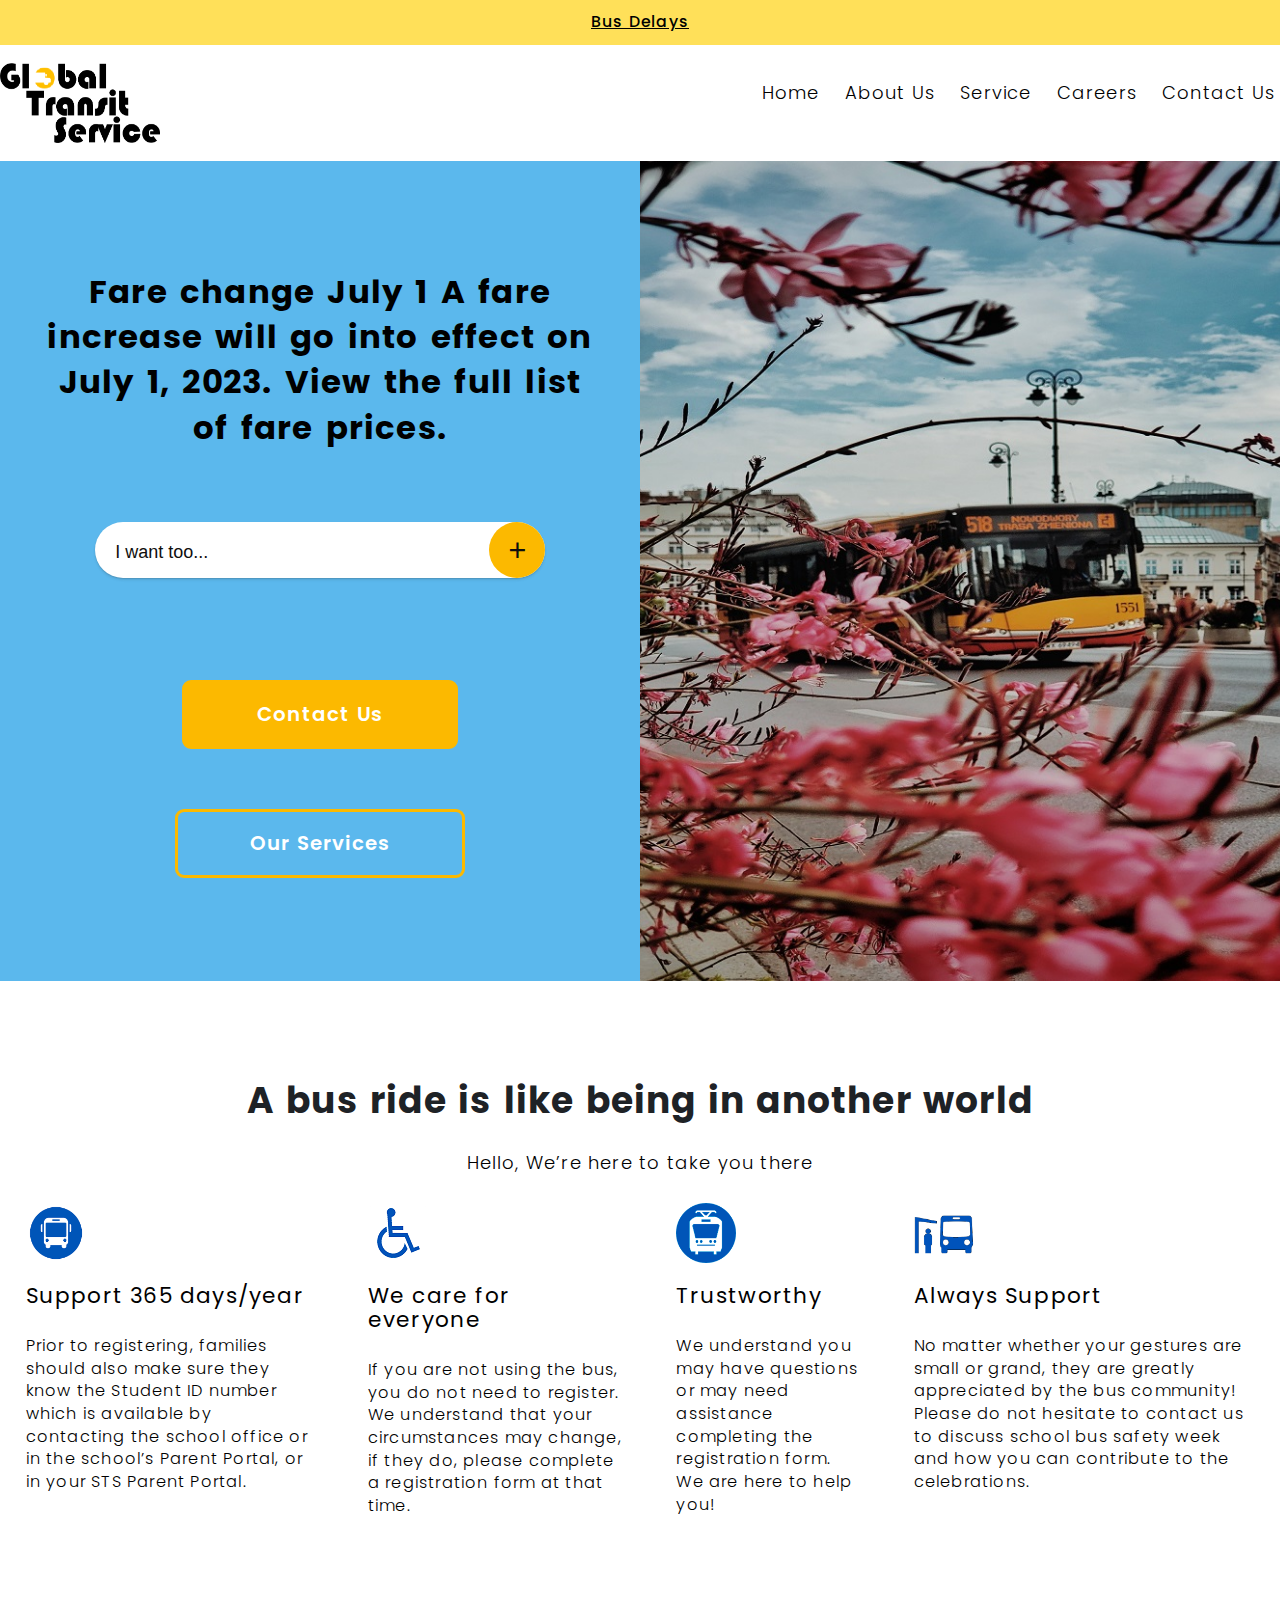
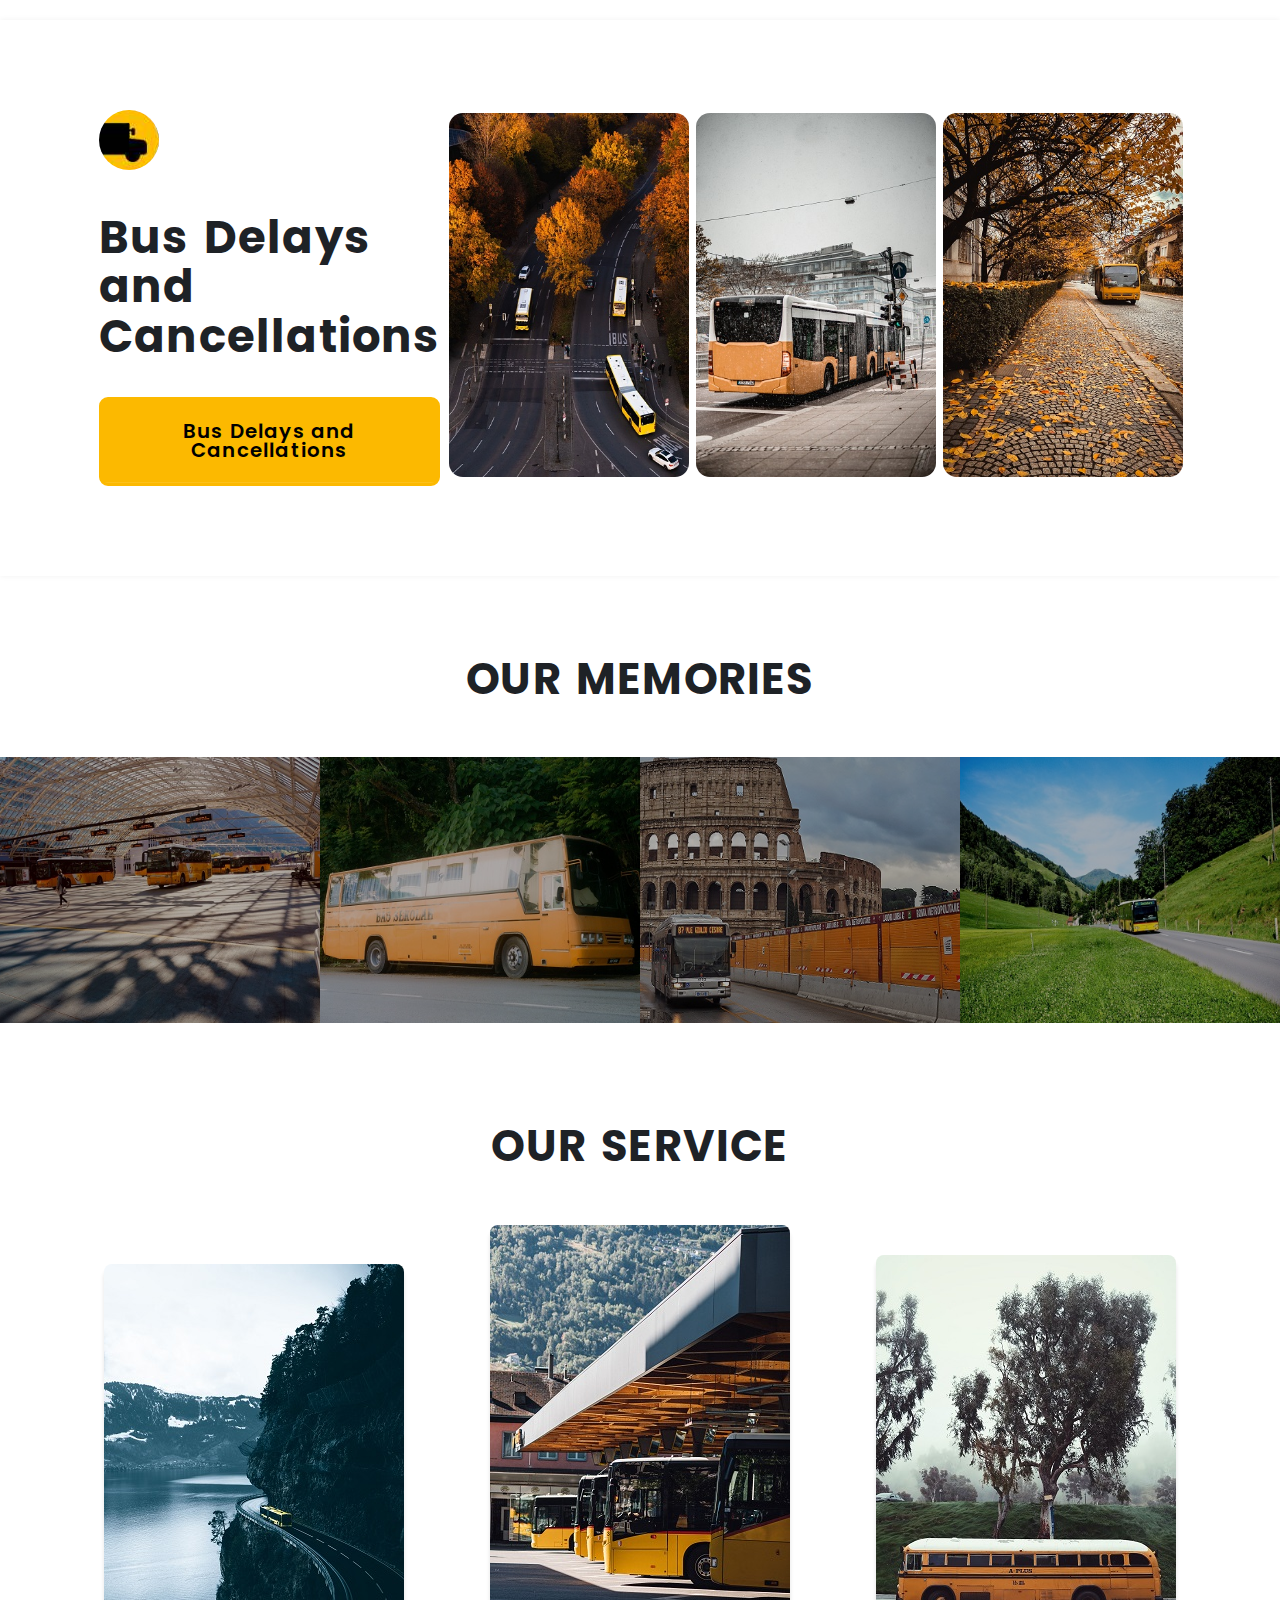
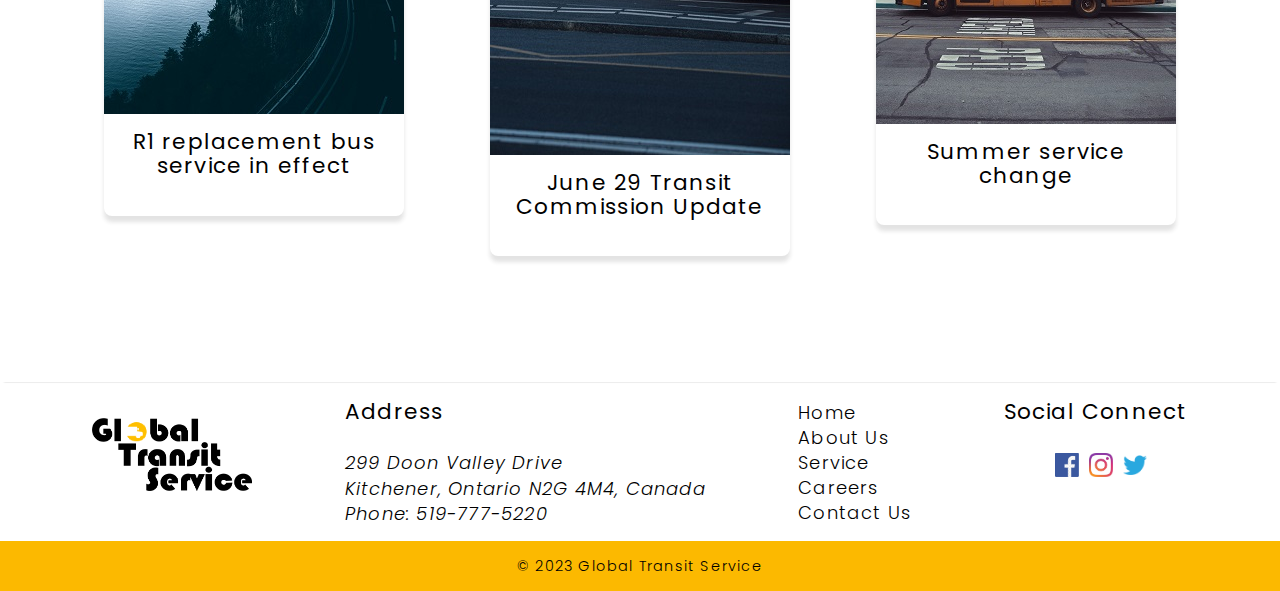
<file: index.html>
<!DOCTYPE html>
<html lang="en">

<head>
    <meta charset="UTF-8">
    <meta name="viewport" content="width=device-width, initial-scale=1.0">
    <meta name="description" content="Global trasport Service">
    <link rel="stylesheet" href="css/style.css">
	<link rel="preconnect" href="https://fonts.googleapis.com">
	<link rel="preconnect" href="https://fonts.gstatic.com" crossorigin>
	<link href="https://fonts.googleapis.com/css2?family=Poppins:wght@400;600;700&display=swap" rel="stylesheet">
	<link rel="icon" href="./images/fav-icon.png" sizes="32x32">
    <title>Global Transit Service - Home</title>
</head>

<body>
	<header>
		<div class="header-wrapper">
			<div class="alert-bus"><a href="#bus-delays">Bus Delays</a></div>
			<div class="row d-flex justify-between nav-wrapper">
				<div class="header-logo">
					<a href="index.html">
						<img src="images/logo.png" alt="GRT logo" class="logo">
					</a>
				</div>
				<nav>
					<ul class="main-nav d-flex">
						<li><a href="index.html">Home</a></li>
						<li><a href="webpages/about-us.html">About Us</a></li>
						<li><a href="webpages/service.html">Service</a></li>
						<li><a href="webpages/careers.html">Careers</a></li>
						<li><a href="webpages/contact.html">Contact Us</a></li>
					</ul>
					<a class="mobile-search-icon">
						<i class="ion-navicon-round"></i>
					</a>
				</nav>
			</div>
		</div>
	</header>

	<main>
		<div class="hero-text-box d-flex justify-between">
			<div class="hero-banner-content">
				<h1 class="hero-banner-heading">Fare change July 1 A fare increase will go into effect on July 1, 2023. View the full list of fare prices.<br></h1>
				<button class="banner-button d-flex items-center">I want too...<i class="icon-plus"></i></button>
				<div class="banner-btn-wrapper">
					<a class="btn btn-primary" href="#">Contact Us</a>
					<a class="btn btn-primary btn-secondary" href="#">Our Services</a>
				</div>
			</div>
			<div class="hero-banner-image">
				<img src="./images/pink-bus.jpg" alt="travel-bus">
			</div>
		</div>

		<section class="section-features section-padding">
			<div class="row">
				<h2>A bus ride is like being in another world</h2>
				<p class="long-copy">
					Hello, We’re here to take you there
				</p>
			</div>
	
			<div class="row features-wrapper d-flex justify-evenly items-start">
				<div class="col box">
					<i class="icon-big"><img src="./images/bus-icon.png" alt="bus-icon"></i>
					<h3>Support 365 days/year</h3>
					<p>
						Prior to registering, families should also make sure they know the Student ID number which is available by contacting the school office or in the school’s Parent Portal, or in your STS Parent Portal.
					</p>
				</div>
				<div class="col box">
					<i class="icon-big"><img src="./images/accessible.png" alt="accessible"></i>
					<h3>We care for everyone</h3>
					<p>
						If you are not using the bus, you do not need to register. We understand that your circumstances may change, if they do, please complete a registration form at that time.
					</p>
				</div>
				<div class="col box">
					<i class="icon-big"><img src="./images/rail.png" alt="rail"></i>
					<h3>Trustworthy</h3>
					<p>
						We understand you may have questions or may need assistance completing the registration form.  We are here to help you!
					</p>
				</div>
				<div class="col box">
					<i class="icon-big"><img src="./images/travels.png" alt="travel"></i>
					<h3>Always Support</h3>
					<p>
						No matter whether your gestures are small or grand, they are greatly appreciated by the bus community! Please do not hesitate to contact us to discuss school bus safety week and how you can contribute to the celebrations.
					</p>
				</div>
			</div>
		</section>

		<div class="news-section d-flex justify-center" id="bus-delays">
			<div class="left-side">
				<div class="left-card d-flex justify-between items-center">
					<div class="l-card">
						<img class="bus-icon" src="./images/bus.jpg" alt="bus">
						<h2>Bus Delays and Cancellations</h2>
						<a class="btn btn-primary" href="#">Bus Delays and Cancellations</a>
					</div>
					<div class="r-card d-flex justify-evenly items-center">
						<div>
							<img src="./images/world-bus.jpg" alt="world-bus">
						</div>
						<div>
							<img src="./images/winter-bus.jpg" alt="winter-bus">
						</div>
						<div>
							<img src="./images/yellow-small.jpg" alt="small-bus">
						</div>
					</div>
				</div>
			</div>
		</div>

		<section class="section-meals-picture">
			<h2 class="src-header">OUR MEMORIES</h2>
			<ul class="bus-showcase d-flex justify-center">
				<li>
					<figure class="bus-photo">
						<img src="./images/summer-bus.jpg" alt="Korean summer-bus">
					</figure>
				</li>
				<li>
					<figure class="bus-photo">
						<img src="./images/traveler.jpg" alt="traveler-bus">
					</figure>
				</li>
				<li>
					<figure class="bus-photo">
						<img src="./images/rome.jpg" alt="rome.jpg">
					</figure>
				</li>
				<li>
					<figure class="bus-photo">
						<img src="./images/summer-bus2.jpg" alt="summer-bus2">
					</figure>
				</li>
			</ul>
		</section>

		<div class="service-section section-padding">
			<h2 class="src-header">OUR SERVICE</h2>
			<div class="service-card row d-flex justify-evenly items-center">
				<div class="src-card">
					<img src="./images/travel-bus.jpg" alt="sandro-bus">
					<div class="src-title">
						<h3>R1 replacement bus service in effect</h3>
					</div>
				</div>
				<div class="src-card">
					<img src="./images/yellow-buses.jpg" alt="yellow-buses">
					<div class="src-title">
						<h3>June 29 Transit Commission Update</h3>
					</div>
				</div>
				<div class="src-card">
					<img src="./images/yellow-bus.jpg" alt="yellow-bus">
					<div class="src-title">
						<h3>Summer service change</h3>
					</div>
				</div>
			</div>
		</div>
	</main>

	<footer>
		<div class="footer-wrapper d-flex justify-evenly items-start items-wrap">
			<div class="footer-logo">
				<img src="images/logo.png" alt="GRT logo" class="logo">
			</div>
			<div class="address">
				<h3>Address</h3>
				<address>
					<p><em>299 Doon Valley Drive</em></p>
					<p><em>Kitchener, Ontario N2G 4M4, Canada</em></p>
					<p class="desktop"><em>Phone: 519-777-5220</em></p>
				</address>
			</div>
			<div>
				<ul class="footer-nav">
					<li><a href="../index.html">Home</a></li>
					<li><a href="webpages/about-us.html">About Us</a></li>
					<li><a href="webpages/service.html">Service</a></li>
					<li><a href="webpages/careers.html">Careers</a></li>
					<li><a href="webpages/contact.html">Contact Us</a></li>
				</ul>
			</div>
			<div>
				<h3>Social Connect</h3>
				<ul class="social-icon d-flex justify-center items-start">
					<li><a href="#"><img src="./images/facebook.png" alt="facebook"></a></li>
					<li><a href="#"><img src="./images/instagram.jpg" alt="instagram"></a></li>
					<li><a href="#"><img src="./images/twitter.png" alt="twitter"></a></li>
				</ul>
			</div>
		</div>
		<div class="copyright d-flex justify-evenly">© 2023 Global Transit Service</div>
	</footer>
</body>

</html>
<!-- Image taken from Google and Unsplash -->
</file>
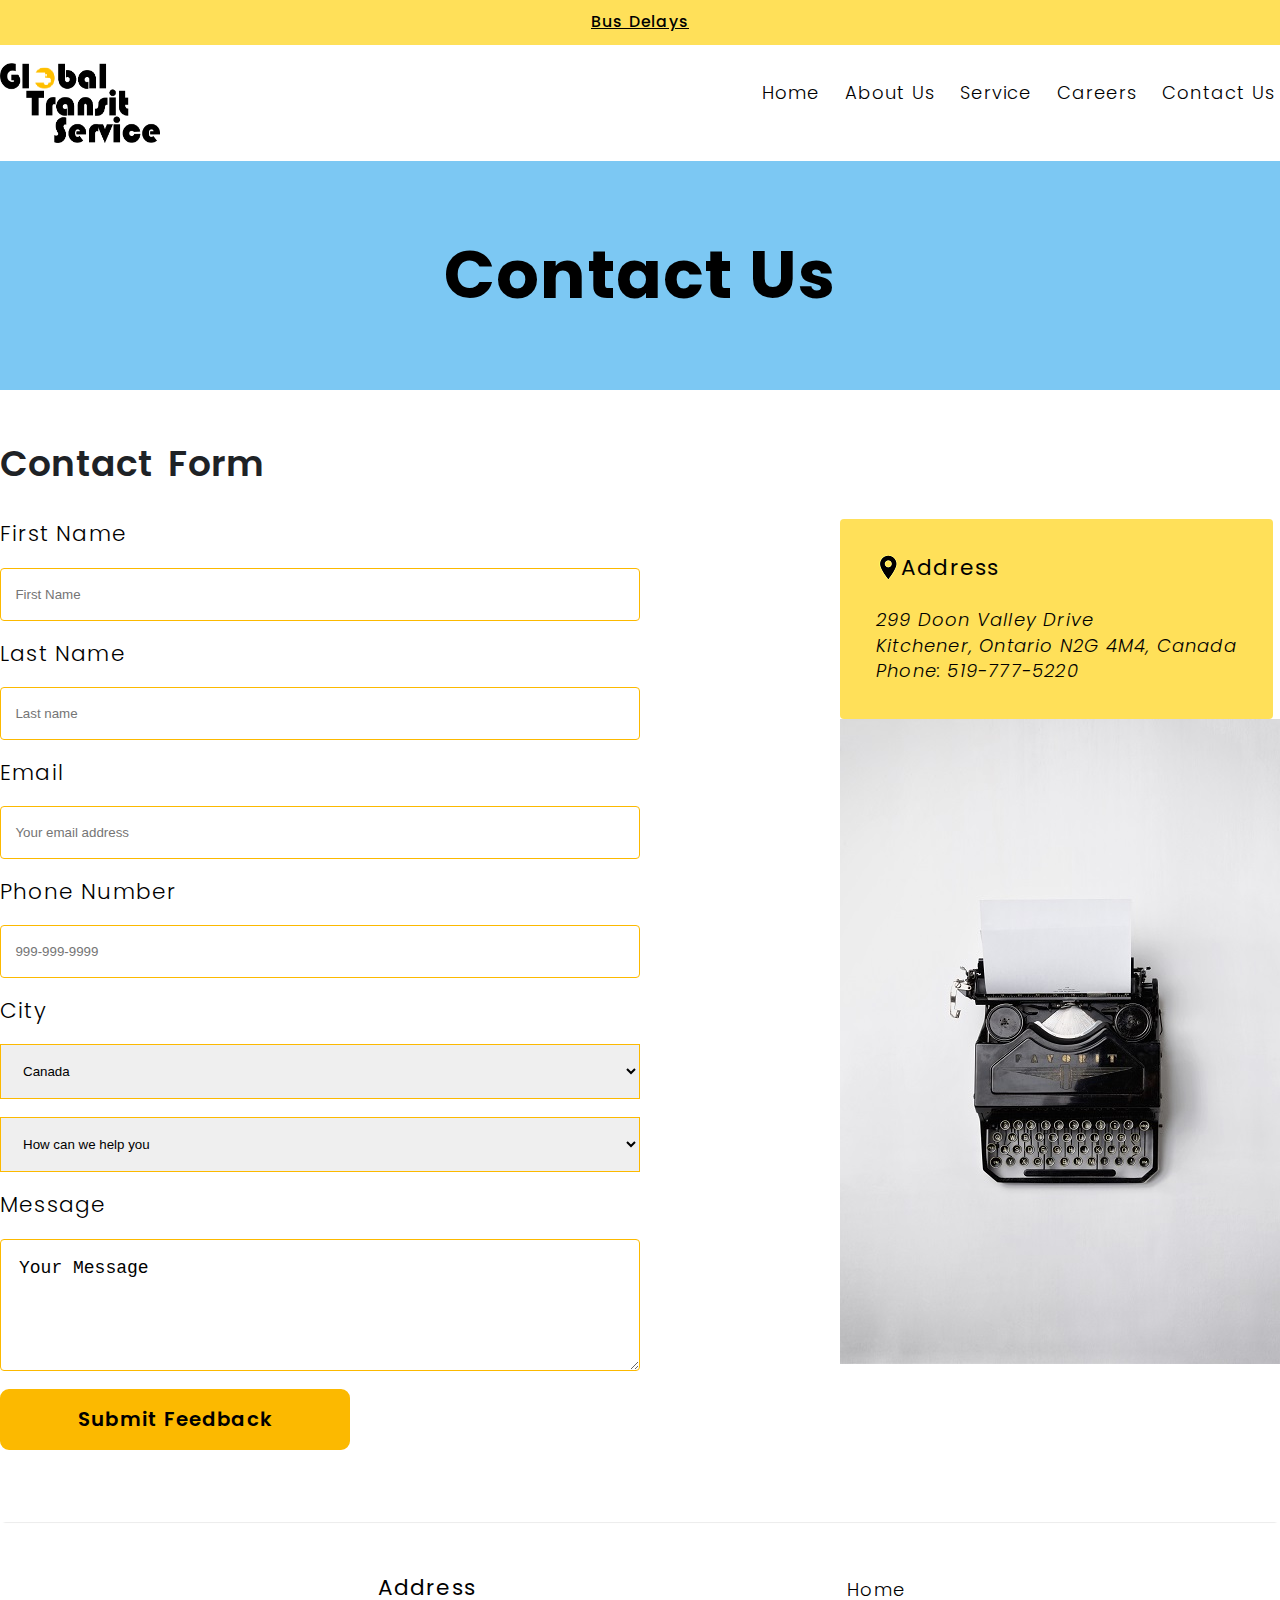
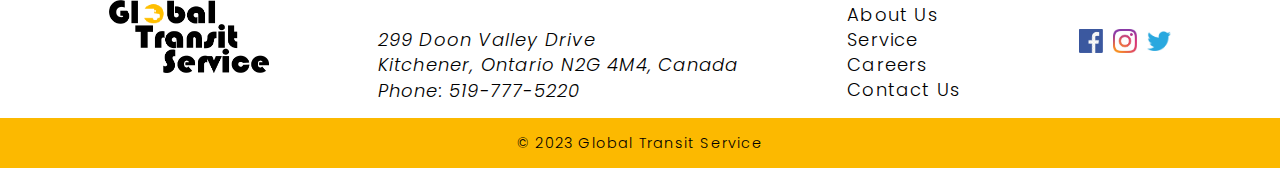
<file: contact/contact.html>
<!DOCTYPE html>
<html lang="en">
<head>
    <meta charset="UTF-8">
    <meta name="viewport" content="width=device-width, initial-scale=1.0">
    <meta name="description" content="Global trasport Service">
    <link rel="stylesheet" href="../css/style.css">
	<link rel="preconnect" href="https://fonts.googleapis.com">
	<link rel="preconnect" href="https://fonts.gstatic.com" crossorigin>
	<link href="https://fonts.googleapis.com/css2?family=Poppins:wght@400;600;700&display=swap" rel="stylesheet">
	<link rel="icon" href="../images/fav-icon.png" sizes="32x32">
    <title>Global Transit Service - Contact Us</title>
</head>
<body>
	<header>
		<div class="header-wrapper">
			<div class="alert-bus">Bus Delays</div>
			<div class="row d-flex justify-between nav-wrapper">
				<div class="header-logo">
					<img src="../images/logo.png" alt="GRT logo" class="logo">
				</div>
				<nav>
					<ul class="main-nav d-flex">
						<li><a href="../index.html">Home</a></li>
						<li><a href="../webpages/about-us.html">About Us</a></li>
						<li><a href="../webpages/service.html">Service</a></li>
                        <li><a href="../webpages/careers.html">Careers</a></li>
						<li><a href="../webpages/contact.html">Contact Us</a></li>
					</ul>
					<a class="mobile-nav-icon js--nav-icon">
						<i class="ion-navicon-round"></i>
					</a>
				</nav>
			</div>
		</div>
	</header>
	<main>
		<div class="service-hero-banner d-flex justify-center items-center">
			<div class="row">
				<div class="page-title">
					<h1>Contact Us</h1>
				</div>
			</div>
		</div>
		<div class="contact_main_content">
			<div class="row">
				<h2 class="contact_header">Contact Form</h2>
				<div class="contact-wrapper d-flex justify-between items-center">
					<div class="contact-left-card">
						<form class="d-flex flex-coloumn">
							<label>First Name</label>
							<input type="text" placeholder="First Name" required>
							<label>Last Name</label>
							<input type="text" placeholder="Last name" required>
							<label>Email</label>
							<input type="text" placeholder="Your email address" required>
							<label>Phone Number</label>
							<input type="text" placeholder="999-999-9999" required> 

							<label id="">City</label>
							<div class="contact-options">
								<select name="city-holder" id="selectdropdown">
									<option value="Canada">Canada</option>
									<option value="India">India</option>
									<option value="France">France</option>
									<option value="USA">USA</option>
								</select>
							</div>
							<div class="contact-options">
								<select name="feedback_suggestions" id="selectdropdown">
									<option value="how_help">How can we help you</option>
									<option value="needhelp">I need help from GRT service</option>
									<option value="outdated">I found incorrect/outdated information on a page.</option>
									<option value="not_working">The website/app are not working the way they should.</option>
									<option value="feedback">I would like to give feedback/suggestions.</option>
								</select>
							</div>
							<label>Message</label>
							<textarea id="message" placeholder="Your Message"></textarea>
							<a class="btn btn-primary" href="#">Submit Feedback</a>
						</form>	
					</div>

					<div class="contact-address-wrapper d-flex self-align  flex-coloumn">
						<div class="address-inner-wrapper">
							<div class="address-title">
								<h3>Address</h3>
							</div>
							<div id="details">
								<address>
									<p><em>299 Doon Valley Drive</em></p>
									<p><em>Kitchener, Ontario N2G 4M4, Canada</em></p>
									<p class="desktop"><em>Phone: 519-777-5220</em></p>
								</address>
							</div>
						</div>
						<div class="contact-image">
							<img src="../images/contact-image.jpg" alt="contact-us">
						</div>
					</div>
				</div>
			</div>
        </div>  
	</main>
	<footer>
		<div class="footer-wrapper d-flex justify-evenly items-center items-wrap">
			<div class="footer-logo">
				<img src="../images/logo.png" alt="GRT logo" class="logo">
			</div>
			<div class="address">
				<h3>Address</h3>
				<address>
					<p><em>299 Doon Valley Drive</em></p>
					<p><em>Kitchener, Ontario N2G 4M4, Canada</em></p>
					<p class="desktop"><em>Phone: 519-777-5220</em></p>
					</address>
			</div>
			<div>
				<ul class="footer-nav">
					<li><a href="../index.html">Home</a></li>
					<li><a href="../webpages/about-us.html">About Us</a></li>
					<li><a href="../webpages/service.html">Service</a></li>
					<li><a href="../webpages/careers.html">Careers</a></li>
					<li><a href="../webpages/contact.html">Contact Us</a></li>
				</ul>
			</div>
			<div>
				<ul class="social-icon d-flex items-center">
					<li><a href="#"><img src="../images/facebook.png" alt="facebook"></a></li>
					<li><a href="#"><img src="../images/instagram.jpg" alt="instagram"></a></li>
					<li><a href="#"><img src="../images/twitter.png" alt="twitter"></a></li>
				</ul>
			</div>
		</div>
		<div class="copyright d-flex justify-evenly">© 2023 Global Transit Service</div>
	</footer>
</body>
</html>
<!-- Image taken from Google and Unsplash -->
</file>
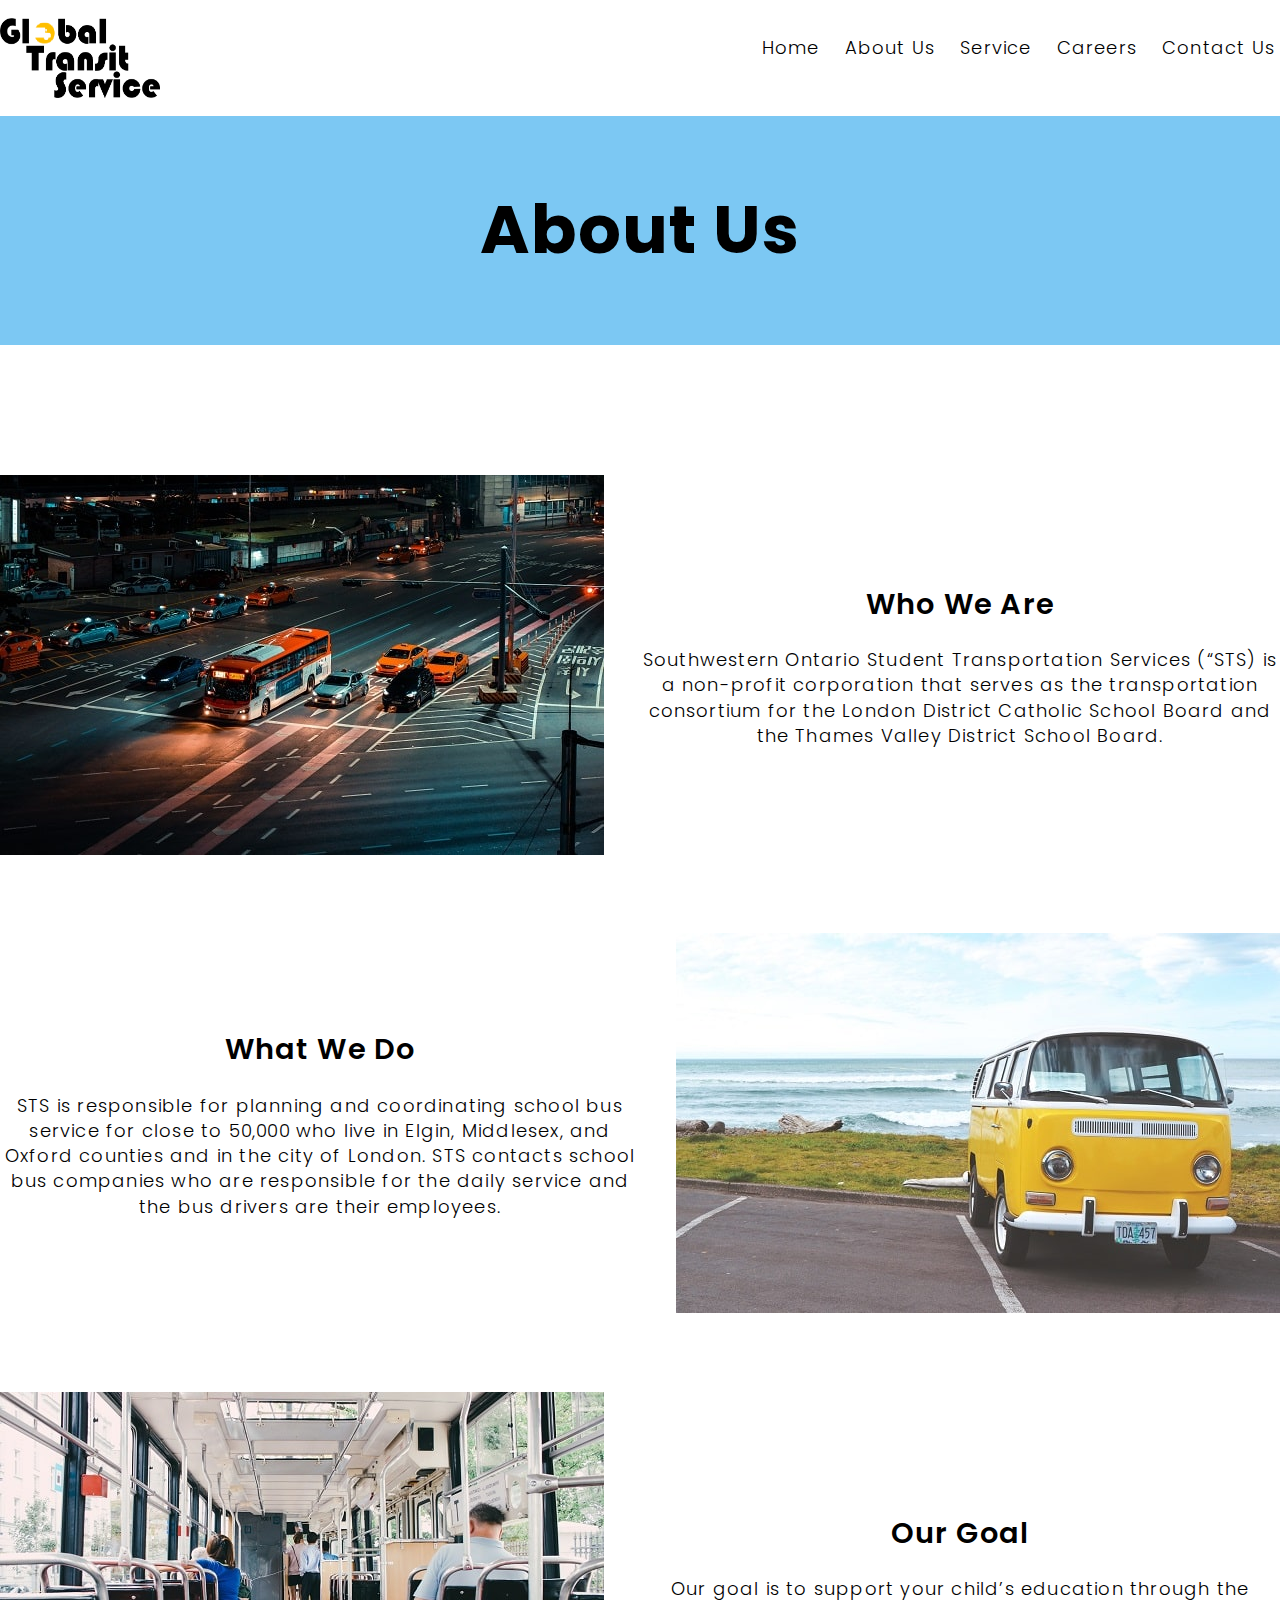
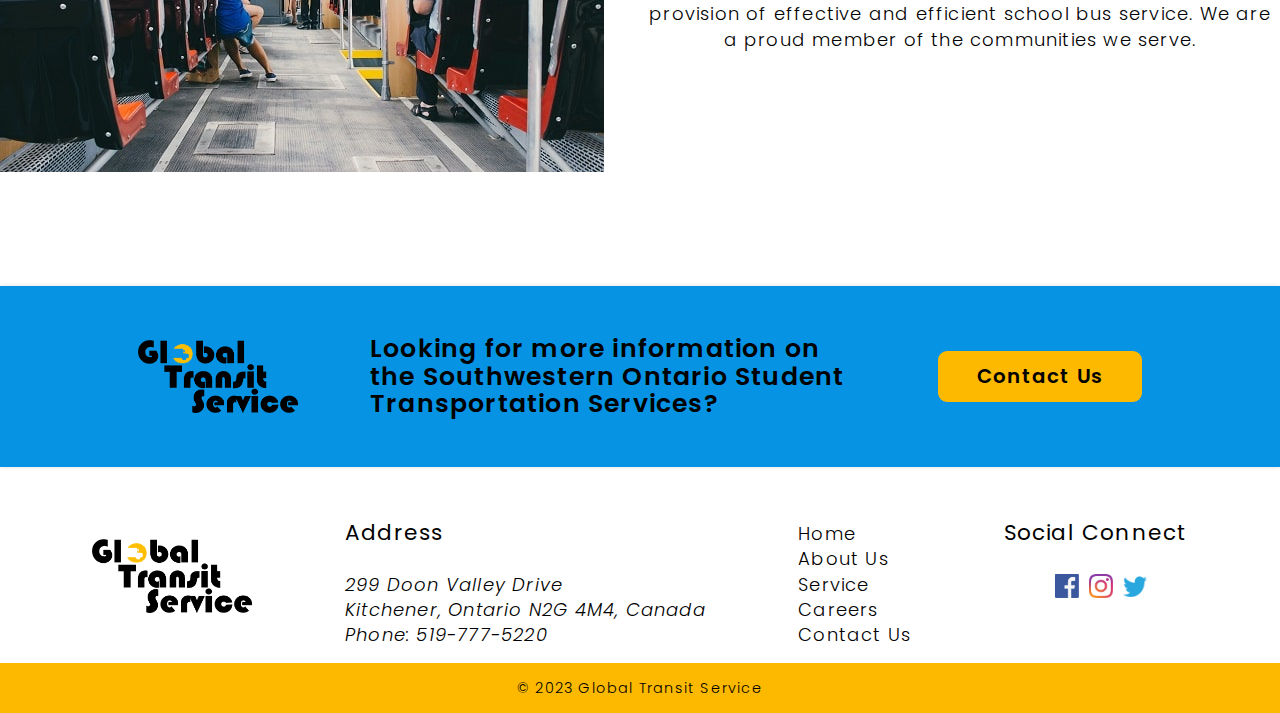
<file: webpages/about-us.html>
<!DOCTYPE html>
<html lang="en">

<head>
    <meta charset="UTF-8">
    <meta name="viewport" content="width=device-width, initial-scale=1.0">
    <meta name="description" content="Global trasport Service">
    <link rel="stylesheet" href="../css/style.css">
	<link rel="preconnect" href="https://fonts.googleapis.com">
	<link rel="preconnect" href="https://fonts.gstatic.com" crossorigin>
	<link href="https://fonts.googleapis.com/css2?family=Poppins:wght@400;600;700&display=swap" rel="stylesheet">
	<link rel="icon" href="../images/fav-icon.png" sizes="32x32">
    <title>Global Transit Service - About Us</title>
</head>

<body>
	<header>
		<div class="header-wrapper">
			<div class="row d-flex justify-between nav-wrapper">
				<div class="header-logo">
					<img src="../images/logo.png" alt="GRT logo" class="logo">
				</div>
				<nav>
					<ul class="main-nav d-flex">
						<li><a href="../index.html">Home</a></li>
						<li><a href="../webpages/about-us.html">About Us</a></li>
						<li><a href="../webpages/service.html">Service</a></li>
						<li><a href="../webpages/careers.html">Careers</a></li>
						<li><a href="../webpages/contact.html">Contact Us</a></li>
					</ul>
					<a class="mobile-nav-icon js--nav-icon">
						<i class="ion-navicon-round"></i>
					</a>
				</nav>
			</div>
		</div>
	</header>

	<main id="abt-us">
        <div class="abt-hero-banner d-flex justify-center items-center">
            <div class="row">
                <div class="page-title">
                    <h1>About Us</h1>
                </div>
            </div>
        </div>

        <div class="abt-box-wrapper">
            <div class="row">
                <div class="abt-inner-wrapper d-flex justify-evenly item-gap">
                    <div class="abt-box-img">
                        <img src="../images/abt-us.jpg" alt="abt-people">
                    </div>
                    <div class="abt-box-desp d-flex justify-center items-center flex-coloumn">
                        <h3 class="abt-heading">Who We Are</h3>
                        <div class="abt-content text-center">
                            Southwestern Ontario Student Transportation Services (“STS) is a non-profit corporation that serves as the transportation consortium for the London District Catholic School Board and the Thames Valley District School Board.
                        </div>
                    </div>
                </div>

                <div class="abt-inner-wrapper d-flex justify-evenly item-gap">
                    <div class="abt-box-desp d-flex justify-center items-center flex-coloumn">
                        <h3 class="abt-heading">What We Do</h3>
                        <div class="abt-content text-center">
                            STS is responsible for planning and coordinating school bus service for close to 50,000 who live in Elgin, Middlesex, and Oxford counties and in the city of London. STS contacts school bus companies who are responsible for the daily service and the bus drivers are their employees.
                        </div>
                    </div>
                    <div class="abt-box-img">
                        <img src="../images/what-we-do.jpg" alt="what-we-do">
                    </div>
                </div>

                <div class="abt-inner-wrapper d-flex justify-evenly item-gap">
                    <div class="abt-box-img">
                        <img src="../images/our-goal.jpg" alt="our-goal">
                    </div>
                    <div class="abt-box-desp d-flex justify-center items-center flex-coloumn">
                        <h3 class="abt-heading">Our Goal</h3>
                        <div class="abt-content text-center">
                            Our goal is to support your child’s education through the provision of effective and efficient school bus service. We are a proud member of the communities we serve.
                        </div>
                    </div>
                </div>
            </div>
        </div>

        <div class="abt-search-section">
			<div class="cta-search abt-srch d-flex justify-center items-center">
				<img src="../images/logo.png" alt="GRT Logo" class="logo">
				<div class="search-wrapper">
					<h3>Looking for more information on the Southwestern Ontario Student Transportation Services?</h3>
				</div>
                <div class="abt-cta">
                    <a class="btn btn-primary" href="#">Contact Us</a>
                </div>
			</div>
		</div>
	</main>

	<footer>
		<div class="footer-wrapper d-flex justify-evenly items-start items-wrap">
			<div class="footer-logo">
				<img src="../images/logo.png" alt="GRT logo" class="logo">
			</div>
			<div class="address">
				<h3>Address</h3>
				<address>
					<p><em>299 Doon Valley Drive</em></p>
					<p><em>Kitchener, Ontario N2G 4M4, Canada</em></p>
					<p class="desktop"><em>Phone: 519-777-5220</em></p>
					</address>
			</div>
			<div>
				<ul class="footer-nav">
					<li><a href="../index.html">Home</a></li>
					<li><a href="../webpages/about-us.html">About Us</a></li>
					<li><a href="../webpages/service.html">Service</a></li>
					<li><a href="../webpages/careers.html">Careers</a></li>
					<li><a href="../webpages/contact.html">Contact Us</a></li>
				</ul>
			</div>
			<div>
				<h3>Social Connect</h3>
				<ul class="social-icon d-flex justify-center items-center">
					<li><a href="#"><img src="../images/facebook.png" alt="facebook"></a></li>
					<li><a href="#"><img src="../images/instagram.jpg" alt="instagram"></a></li>
					<li><a href="#"><img src="../images/twitter.png" alt="twitter"></a></li>
				</ul>
			</div>
		</div>
		<div class="copyright d-flex justify-evenly">© 2023 Global Transit Service</div>
	</footer>
</body>
</html>
<!-- Image taken from Google and Unsplash -->
</file>
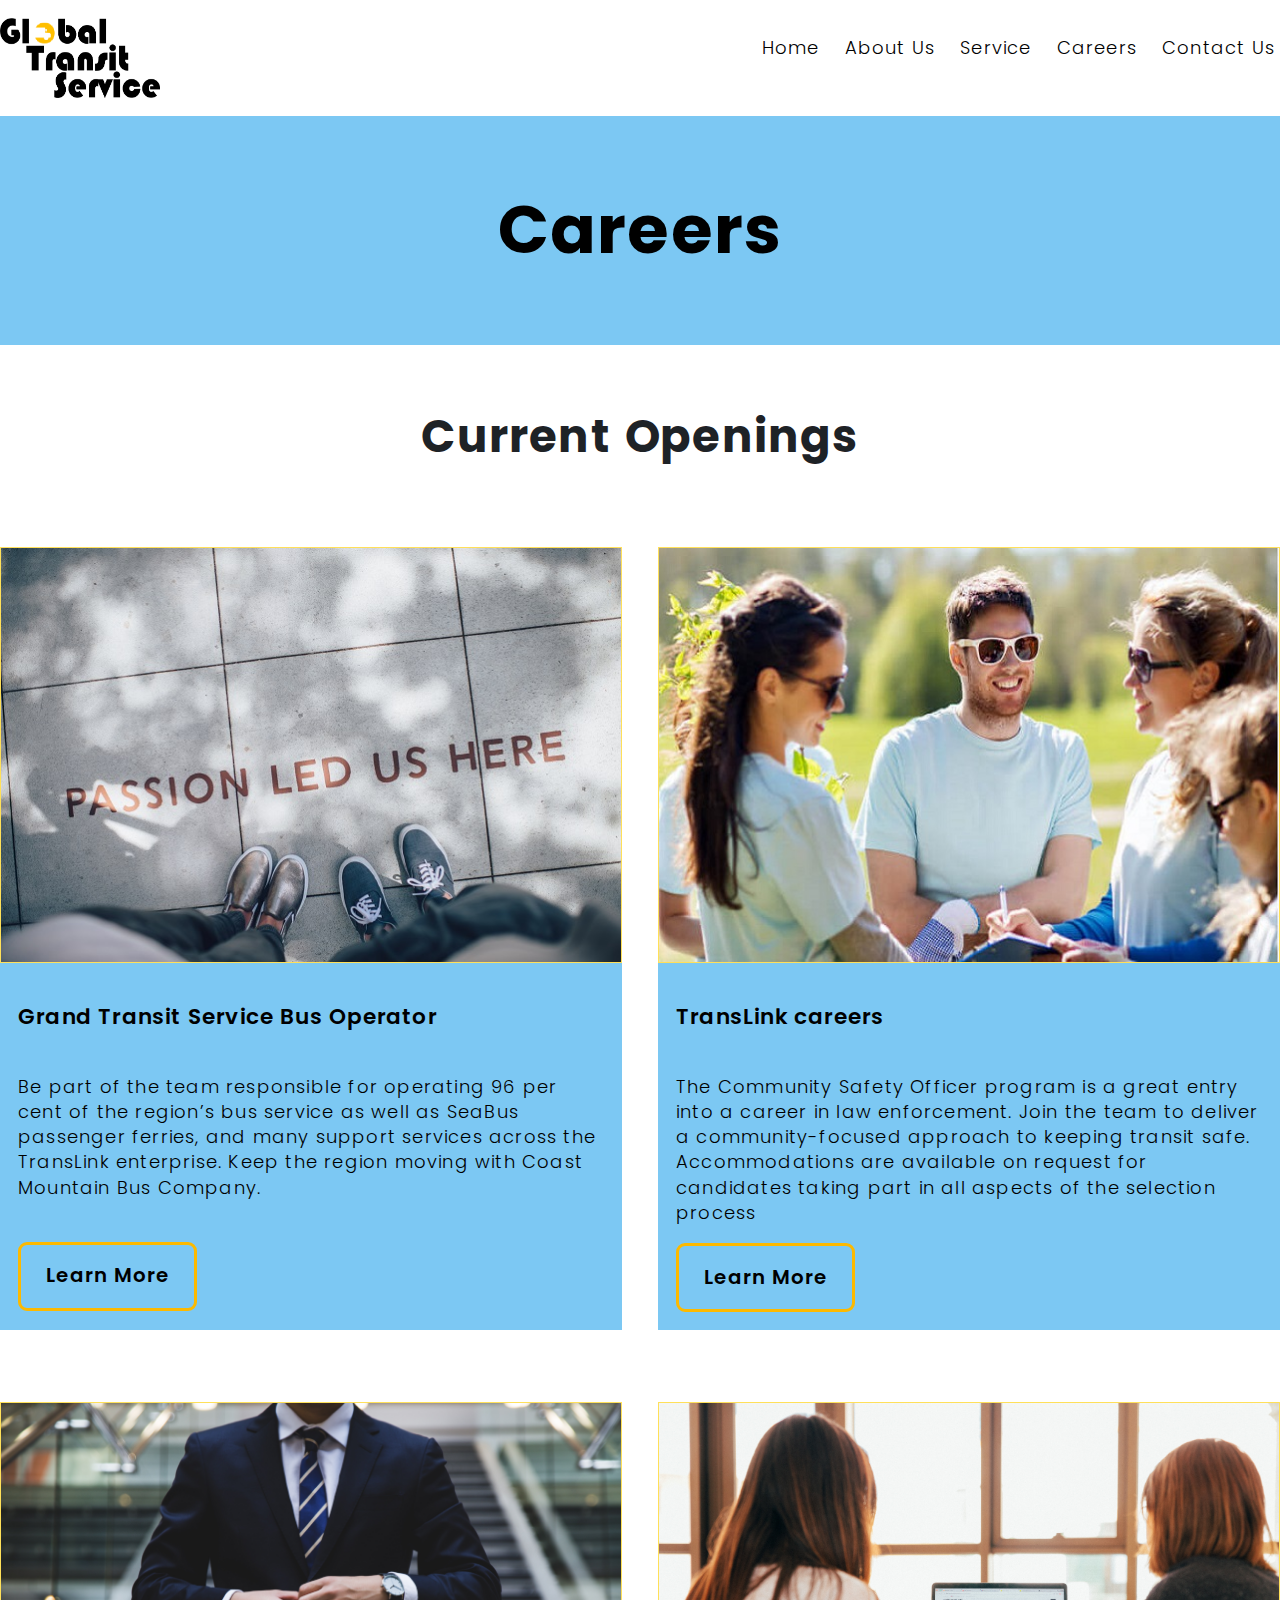
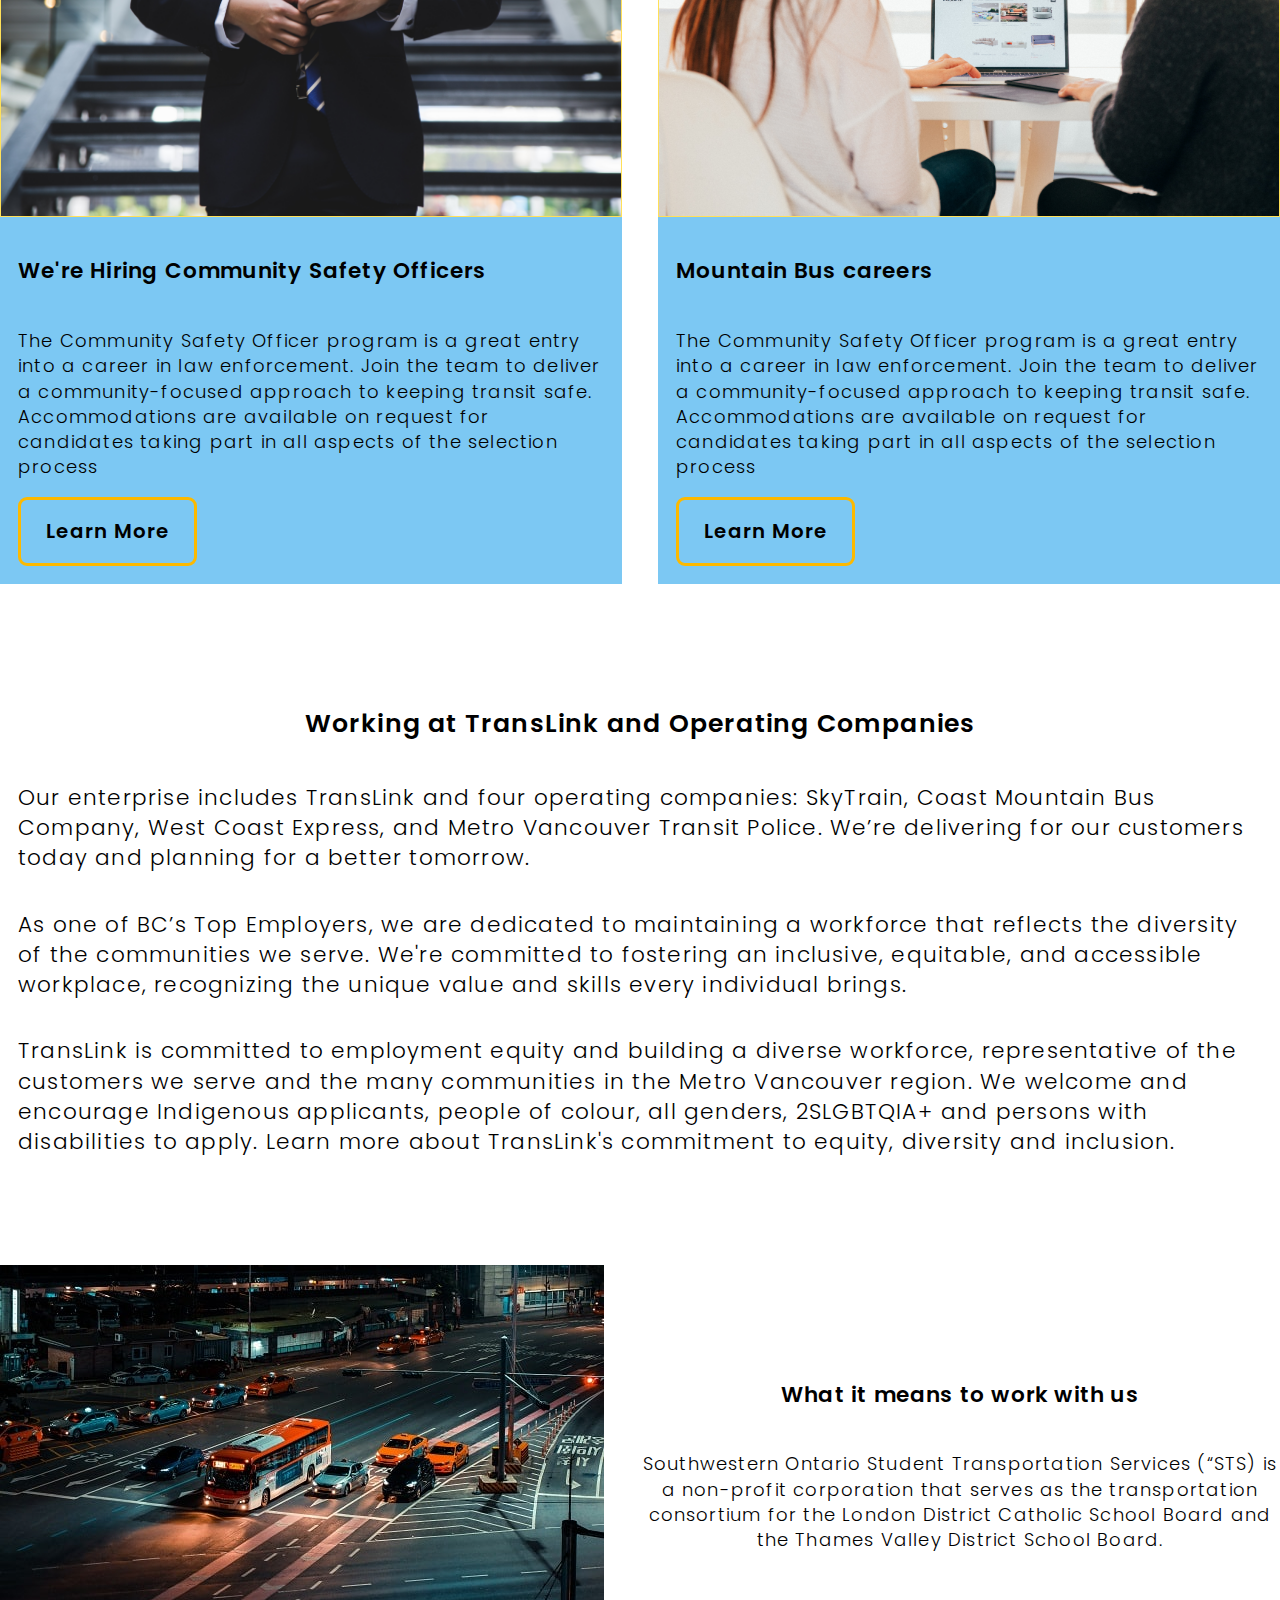
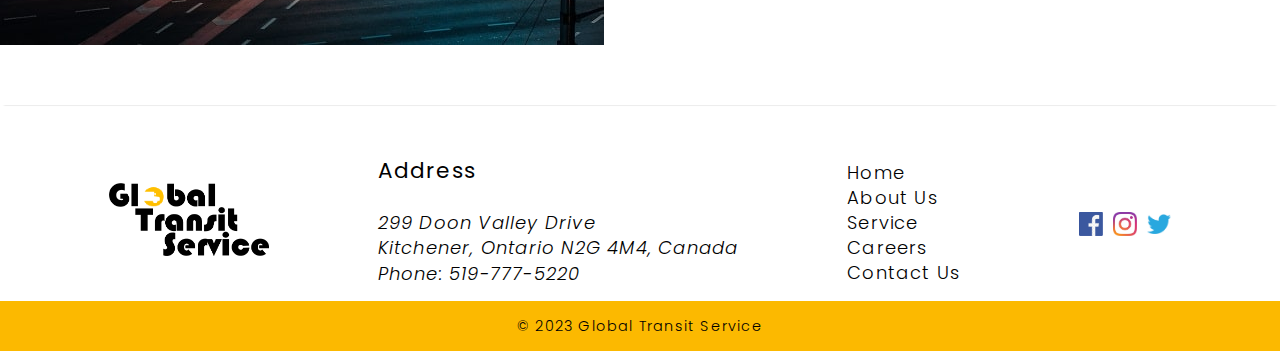
<file: webpages/careers.html>
<!DOCTYPE html>
<html lang="en">

<head>
    <meta charset="UTF-8">
    <meta name="viewport" content="width=device-width, initial-scale=1.0">
    <meta name="description" content="Global trasport Service">
    <link rel="stylesheet" href="../css/style.css">
	<link rel="preconnect" href="https://fonts.googleapis.com">
	<link rel="preconnect" href="https://fonts.gstatic.com" crossorigin>
	<link href="https://fonts.googleapis.com/css2?family=Poppins:wght@400;600;700&display=swap" rel="stylesheet">
	<link rel="icon" href="../images/fav-icon.png" sizes="32x32">
    <title>Global Transit Service - Careers</title>
</head>

<body>
	<header>
		<div class="header-wrapper">
			<div class="row d-flex justify-between nav-wrapper">
				<div class="header-logo">
					<img src="../images/logo.png" alt="GRT logo" class="logo">
				</div>
				<nav>
					<ul class="main-nav d-flex">
						<li><a href="../index.html">Home</a></li>
						<li><a href="../webpages/about-us.html">About Us</a></li>
						<li><a href="../webpages/service.html">Service</a></li>
                        <li><a href="../webpages/careers.html">Careers</a></li>
						<li><a href="../webpages/contact.html">Contact Us</a></li>
					</ul>
					<a class="mobile-nav-icon js--nav-icon">
						<i class="ion-navicon-round"></i>
					</a>
				</nav>
			</div>
		</div>
	</header>

	<main id="career-page">
		
		<div class="career-hero-banner d-flex justify-center items-center">
            <div class="row">
                <div class="page-title">
                    <h1>Careers</h1>
                </div>
            </div>
        </div>
	
		<div class="career-sub-title d-flex justify-center">
            <h2>
                Current Openings
            </h2>
        </div>

		<div class="career-box-wrapper">
            <div class="row">
				<!-- Career 1 -->
                <div class="career-inner-wrapper d-flex justify-between item-gap">
					<div class="career-card-wrapper">
						<div class="career-box-img">
							<img src="../images/career-one.jpg" alt="career-image">
						</div>
						<div class="career-box-content">
							<h3 class="career-heading">Grand Transit Service Bus Operator</h3>
							<div class="career-content">
								<p>Be part of the team responsible for operating 96 per cent of the region’s bus service as well as SeaBus passenger ferries, and many support services across the TransLink enterprise. Keep the region moving with Coast Mountain Bus Company.</p>
								<a class="btn btn-primary btn-secondary" href="#">Learn More</a>
							</div>
						</div>
					</div>

					<div class="career-card-wrapper">
						<div class="career-box-img">
							<img src="../images/career-two.jpg" alt="career-image-two">
						</div>
						<div class="career-box-content">
							<h3 class="career-heading">TransLink careers</h3>
							<div class="career-content">
								<p>The Community Safety Officer program is a great entry into a career in law enforcement. Join the team to deliver a community-focused approach to keeping transit safe. Accommodations are available on request for candidates taking part in all aspects of the selection process</p>
								<a class="btn btn-primary btn-secondary" href="#">Learn More</a>
							</div>
						</div>
					</div>
                </div>
            </div>
        </div>


		<div class="career-box-wrapper">
            <div class="row">
				<!-- Career 1 -->
                <div class="career-inner-wrapper d-flex justify-between item-gap">
					<div class="career-card-wrapper">
						<div class="career-box-img">
							<img src="../images/career-three.jpg" alt="career-image-three">
						</div>
						<div class="career-box-content">
							<h3 class="career-heading">We're Hiring Community Safety Officers</h3>
							<div class="career-content">
								<p>The Community Safety Officer program is a great entry into a career in law enforcement. Join the team to deliver a community-focused approach to keeping transit safe. Accommodations are available on request for candidates taking part in all aspects of the selection process</p>
								<a class="btn btn-primary btn-secondary" href="#">Learn More</a>
							</div>
						</div>
					</div>

					<div class="career-card-wrapper">
						<div class="career-box-img">
							<img src="../images/career-four.jpg" alt="career-image-four">
						</div>
						<div class="career-box-content">
							<h3 class="career-heading">Mountain Bus careers</h3>
							<div class="career-content">
								<p>The Community Safety Officer program is a great entry into a career in law enforcement. Join the team to deliver a community-focused approach to keeping transit safe. Accommodations are available on request for candidates taking part in all aspects of the selection process</p>
								<a class="btn btn-primary btn-secondary" href="#">Learn More</a>
							</div>
						</div>
					</div>
                </div>
            </div>
        </div>
		

		<div class="trans-info">
			<div class="row">
				<div class="trans-info-sub-title d-flex justify-center">
					<h3>
						Working at TransLink and Operating Companies
					</h3>
				</div>
	
				<div class="trans-content">
					<p>
						Our enterprise includes TransLink and four operating companies: SkyTrain, Coast Mountain Bus Company, West Coast Express, and Metro Vancouver Transit Police. We’re delivering for our customers today and planning for a better tomorrow.
					</p>
					<p>
						As one of BC’s Top Employers, we are dedicated to maintaining a workforce that reflects the diversity of the communities we serve. We're committed to fostering an inclusive, equitable, and accessible workplace, recognizing the unique value and skills every individual brings.
					</p>
					<p>
						TransLink is committed to employment equity and building a diverse workforce, representative of the customers we serve and the many communities in the Metro Vancouver region. We welcome and encourage Indigenous applicants, people of colour, all genders, 2SLGBTQIA+ and persons with disabilities to apply. Learn more about TransLink's commitment to equity, diversity and inclusion.
					</p>
				</div>
			</div>
		</div>


		<div class="career-box-wrapper-info">
            <div class="row">
                <div class="career-inner-wrapper d-flex justify-evenly item-gap">
                    <div class="career-img">
                        <img src="../images/abt-us.jpg" alt="career-people">
                    </div>
                    <div class="career-box-desp d-flex justify-center items-center flex-coloumn">
                        <h3 class="career-heading">What it means to work with us</h3>
                        <div class="career-content text-center">
                            Southwestern Ontario Student Transportation Services (“STS) is a non-profit corporation that serves as the transportation consortium for the London District Catholic School Board and the Thames Valley District School Board.
                        </div>
                    </div>
                </div>
            </div>
        </div>
	</main>

	<footer>
		<div class="footer-wrapper d-flex justify-evenly items-center items-wrap">
			<div class="footer-logo">
				<img src="../images/logo.png" alt="GRT logo" class="logo">
			</div>
			<div class="address">
				<h3>Address</h3>
				<address>
					<p><em>299 Doon Valley Drive</em></p>
					<p><em>Kitchener, Ontario N2G 4M4, Canada</em></p>
					<p class="desktop"><em>Phone: 519-777-5220</em></p>
					</address>
			</div>
			<div>
				<ul class="footer-nav">
					<li><a href="../index.html">Home</a></li>
					<li><a href="../webpages/about-us.html">About Us</a></li>
					<li><a href="../webpages/service.html">Service</a></li>
					<li><a href="../webpages/careers.html">Careers</a></li>
					<li><a href="../webpages/contact.html">Contact Us</a></li>
				</ul>
			</div>
			<div>
				<ul class="social-icon d-flex items-center">
					<li><a href="#"><img src="../images/facebook.png" alt="facebook"></a></li>
					<li><a href="#"><img src="../images/instagram.jpg" alt="instagram"></a></li>
					<li><a href="#"><img src="../images/twitter.png" alt="twitter"></a></li>
				</ul>
			</div>
		</div>
		<div class="copyright d-flex justify-evenly">© 2023 Global Transit Service</div>
	</footer>
</body>
</html>
<!-- Image taken from Google and Unsplash -->
</file>
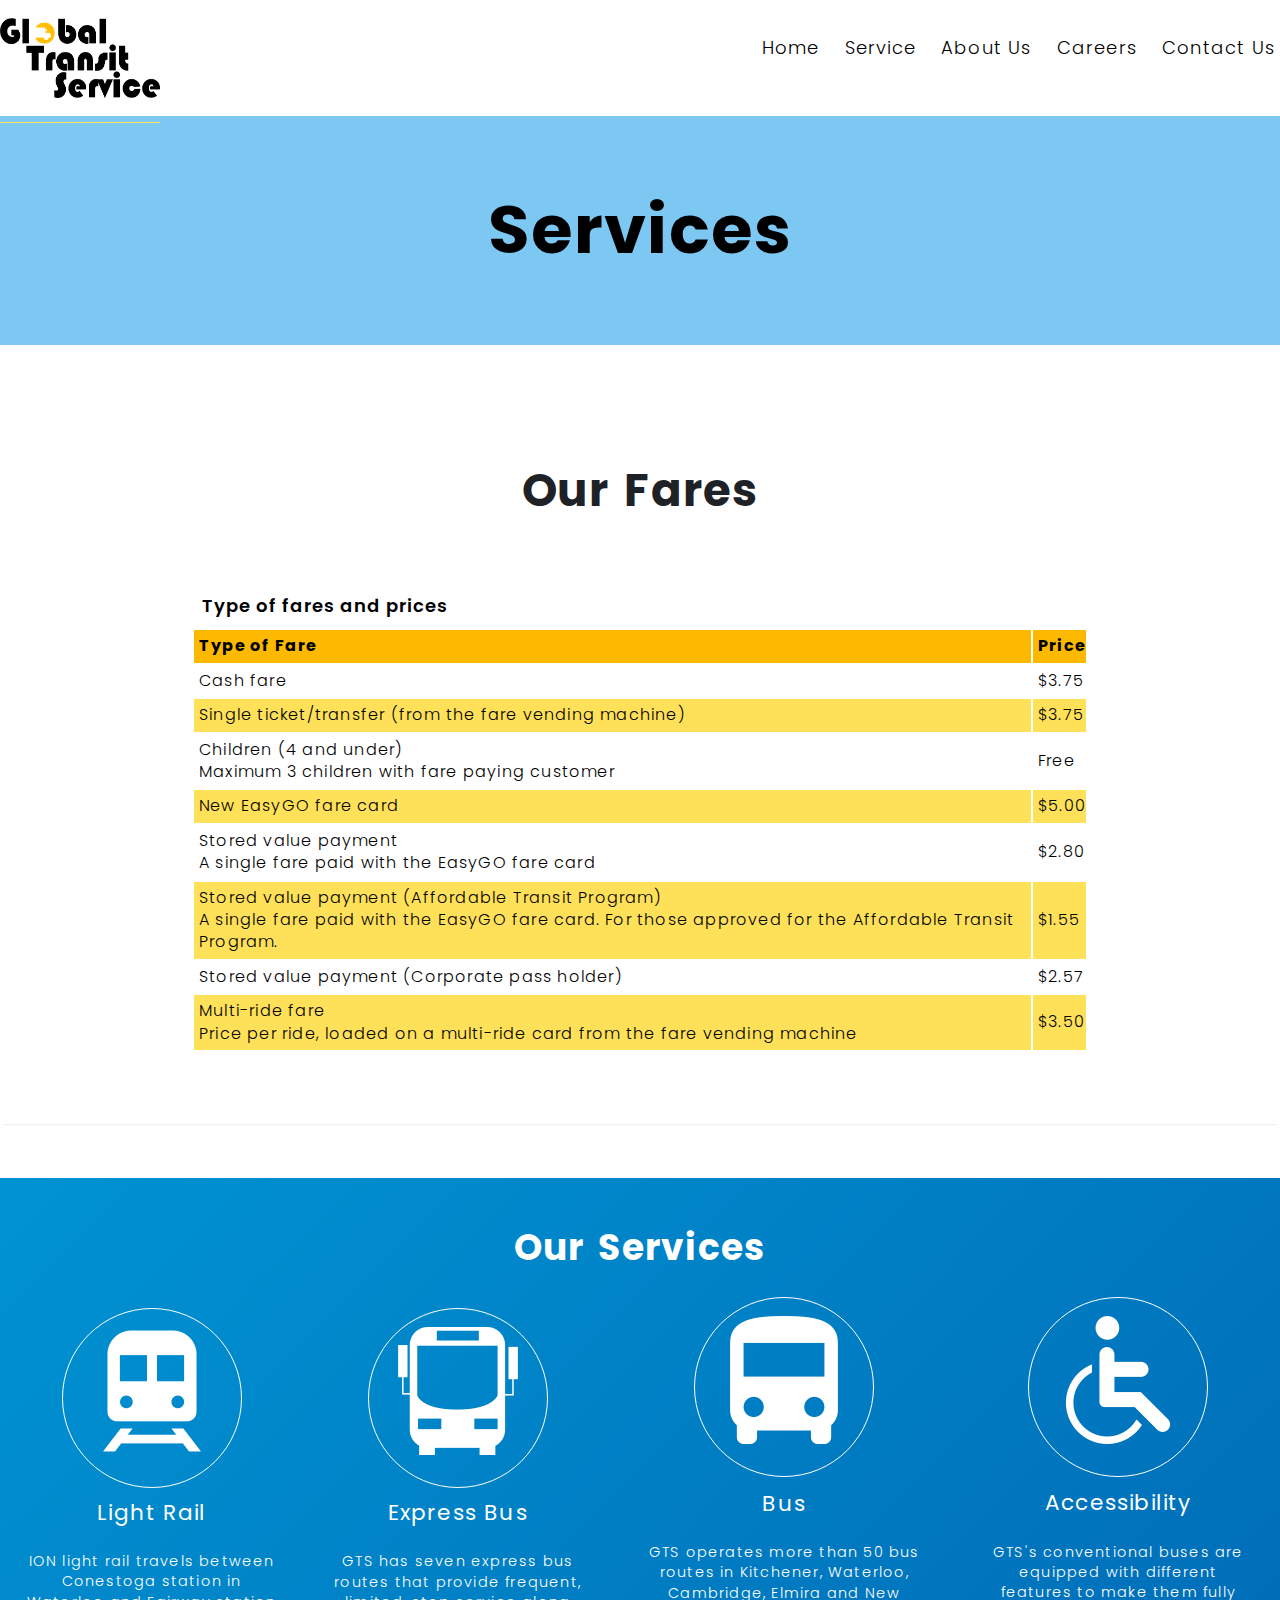
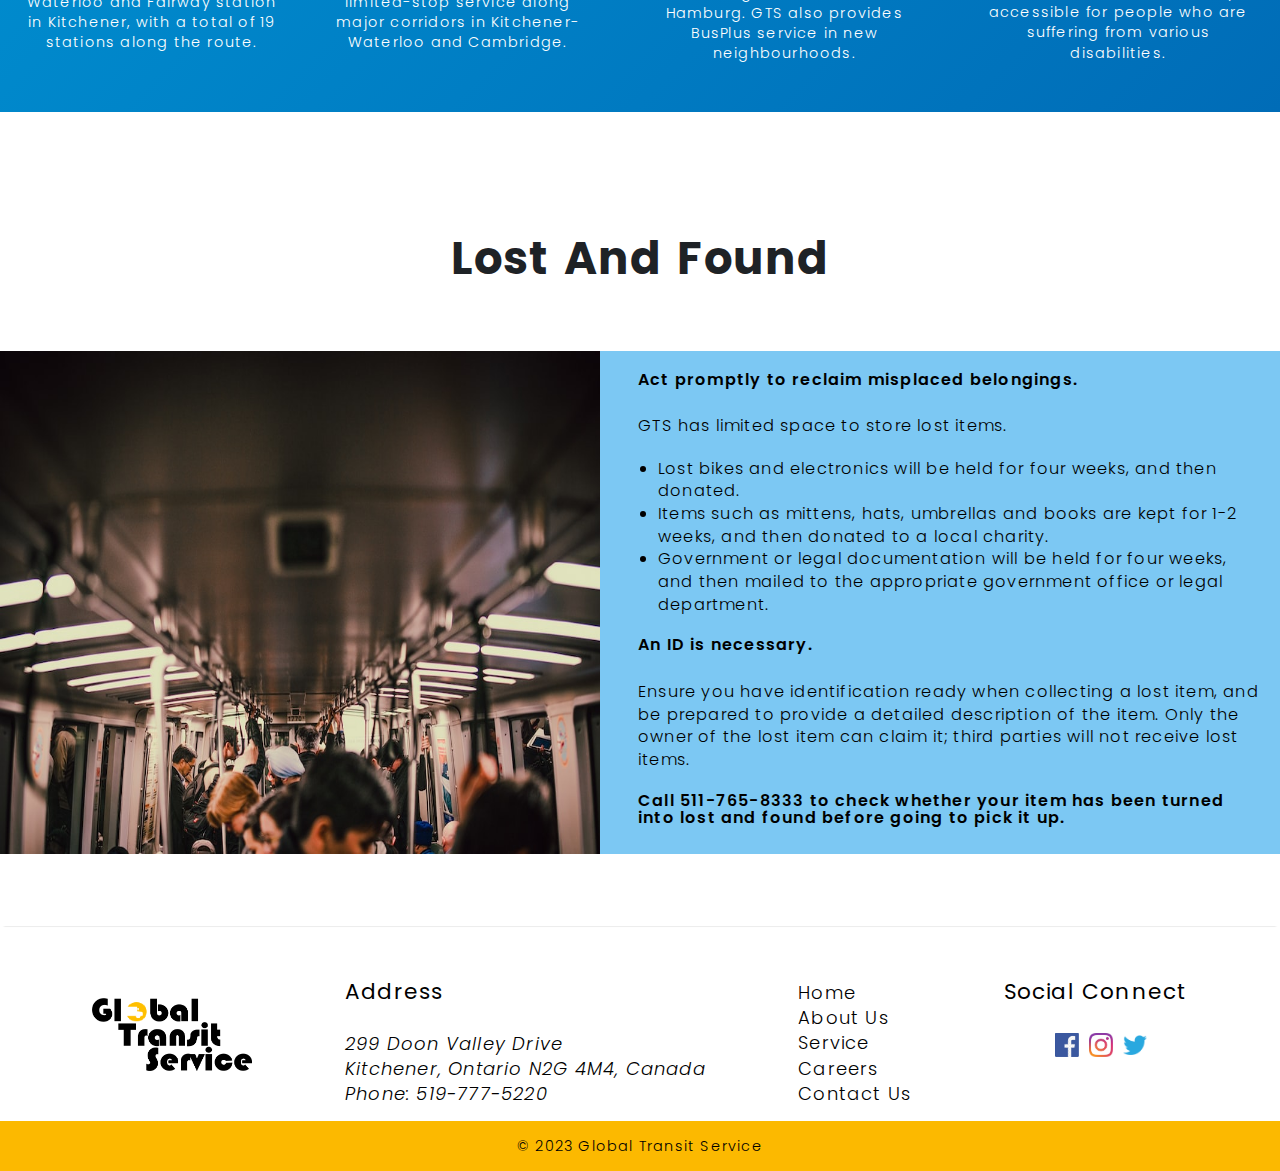
<file: webpages/service.html>
<!DOCTYPE html>
<html lang="en">

<head>
    <meta charset="UTF-8">
    <meta name="viewport" content="width=device-width, initial-scale=1.0">
    <meta name="description" content="Global trasport Service">
    <link rel="stylesheet" href="../css/style.css">
	<link rel="preconnect" href="https://fonts.googleapis.com">
	<link rel="preconnect" href="https://fonts.gstatic.com" crossorigin>
	<link href="https://fonts.googleapis.com/css2?family=Poppins:wght@400;600;700&display=swap" rel="stylesheet">
	<link rel="icon" href="../images/fav-icon.png" sizes="32x32">
    <title>Global Transit Service - Service</title>
</head>

<body>
	<header>
		<div class="header-wrapper">
			<div class="row d-flex justify-between nav-wrapper">
				<div class="header-logo">
					<a href="../index.html">
						<img src="../images/logo.png" alt="GRT logo" class="logo">
					</a>
				</div>
				<nav>
					<ul class="main-nav d-flex">
						<li><a href="../index.html">Home</a></li>
						<li><a href="../webpages/service.html">Service</a></li>
						<li><a href="../webpages/about-us.html">About Us</a></li>
                        <li><a href="../webpages/careers.html">Careers</a></li>
						<li><a href="../webpages/contact.html">Contact Us</a></li>
					</ul>
					<a class="mobile-search-icon">
						<i class="ion-navicon-round"></i>
					</a>
				</nav>
			</div>
		</div>
	</header>

	<main>
        <div class="service-hero-banner d-flex justify-center items-center">
            <div class="row">
                <div class="page-title">
                    <h1>Services</h1>
                </div>
            </div>
        </div>

        <div class="fare-content">
            <div class="fare-title d-flex justify-center items-center">
                <h2>Our Fares</h2>
            </div>
            <table id="fares">
                <caption>Type of fares and prices</caption>
                <thead>
                    <tr>
                        <th id="fare">Type of Fare</th>
                        <th id="price">Price</th>
                    </tr>
                </thead>
                <tbody>
                    <tr>
                        <td headers="fare">Cash fare</td>
                        <td headers="price">$3.75</td>
                    </tr>
                    <tr>
                        <td headers="fare" >Single ticket/transfer (from the fare vending machine)</td>
                        <td headers="price">$3.75</td>
                    </tr>
                    <tr>
                        <td headers="fare" >Children (4 and under)<br>
                            Maximum 3 children with fare paying customer </td>
                        <td headers="price">Free</td>
                    </tr>
                    <tr>
                        <td headers="fare">New EasyGO fare card</td>
                        <td headers="price">$5.00</td>
                    </tr>
                    <tr>
                        <td headers="fare" >Stored value payment<br>
                            A single fare paid with the EasyGO fare card</td>
                        <td headers="price">$2.80</td>
                    </tr>
                    <tr>
                        <td headers="fare">Stored value payment (Affordable Transit Program)<br>
                            A single fare paid with the EasyGO fare card. For those approved for the Affordable Transit Program.</td>
                        <td headers="price">$1.55</td>
                    </tr>
                    <tr>
                        <td headers="fare">Stored value payment (Corporate pass holder)</td>
                        <td headers="price">$2.57</td>
                    </tr>
                    <tr>
                        <td headers="fare">Multi-ride fare<br>
                            Price per ride, loaded on a multi-ride card from the fare vending machine</td>
                        <td headers="price">$3.50</td>
                    </tr>
                </tbody>
            </table>
        </div>
		<div class="service d-flex justify-between">
			<div class="service-banner-content">
				<h1 class="service-banner-heading">Our Services</h1>
                <section>
                    <div class="row features-wrapper d-flex justify-evenly items-center">
                        <div class="col box service-content">
                            <div class="circle">
                               <img src="../images/train.png" alt="train-icon">
                            </div>
                            <h3>Light Rail</h3>
                            <p>ION light rail travels between Conestoga station in Waterloo and Fairway station in Kitchener, with a total of 19 stations along the route.</p>
                        </div>
                        <div class="col box service-content">
                            <div class="circle">
                               <img src="../images/ser_bus.png" alt="ebus-icon">
                            </div>
                            <h3>Express Bus</h3>
                            <p>GTS has seven express bus routes that provide frequent, limited-stop service along major corridors in Kitchener-Waterloo and Cambridge.</p>
                        </div>
                        <div class="col box service-content">
                            <div class="circle">
                               <img src="../images/ebus.png" alt="bus-icon">
                            </div>
                            <h3>Bus</h3>
                            <p>GTS operates more than 50 bus routes in Kitchener, Waterloo, Cambridge, Elmira and New Hamburg. GTS also provides BusPlus service in new neighbourhoods. </p>
                        </div>
                        <div class="col box service-content">
                            <div class="circle">
                               <img src="../images/accesibility.png" alt="acess-icon">
                            </div>
                            <h3>Accessibility</h3>
                            <p>GTS's conventional buses are equipped with different features to make them fully accessible for people who are suffering from various disabilities.</p>
                        </div>
                    </div>
                </section>				
			</div>
		</div>

        <div class="fare-content">
            <div class="fare-content-title d-flex justify-center items-center">
                <h2>Lost And Found</h2>
            </div>
            <div class="row">
                <div class="lost-grid">
                    <img src="../images/lost.jpg" alt="lost image">
                    <div class="lost-content">
                        <h3>Act promptly to reclaim misplaced belongings.</h3>
                        <p>GTS has limited space to store lost items.</p>
                        <ul>
                            <li>Lost bikes and electronics will be held for four weeks, and then donated.</li>
                            <li>Items such as mittens, hats, umbrellas and books are kept for 1-2 weeks, and then donated to a local charity.</li>
                            <li>Government or legal documentation will be held for four weeks, and then mailed to the appropriate government office or legal department.</li>
                        </ul>
                        <h3>An ID is necessary.</h3>
                        <p>Ensure you have identification ready when collecting a lost item, and be prepared to provide a detailed description of the item. 
                            Only the owner of the lost item can claim it; third parties will not receive lost items.</p>
                        <h3>Call 511-765-8333 to check whether your item has been turned into lost and found before going to pick it up.</h3>
                    </div>
    
                </div>
            </div>

        </div>

	</main>

	<footer>
		<div class="footer-wrapper d-flex justify-evenly items-start items-wrap">
			<div class="footer-logo">
				<img src="../images/logo.png" alt="GRT logo" class="logo">
			</div>
			<div class="address">
				<h3>Address</h3>
				<address>
					<p><em>299 Doon Valley Drive</em></p>
					<p><em>Kitchener, Ontario N2G 4M4, Canada</em></p>
					<p class="desktop"><em>Phone: 519-777-5220</em></p>
					</address>
			</div>
			<div>
				<ul class="footer-nav">
                    <li><a href="../index.html">Home</a></li>
                    <li><a href="../webpages/about-us.html">About Us</a></li>
                    <li><a href="../webpages/service.html">Service</a></li>
                    <li><a href="../webpages/careers.html">Careers</a></li>
                    <li><a href="../webpages/contact.html">Contact Us</a></li>
				</ul>
			</div>
			<div>
				<h3>Social Connect</h3>
				<ul class="social-icon d-flex justify-center items-start">
					<li><a href="#"><img src="../images/facebook.png" alt="facebook"></a></li>
					<li><a href="#"><img src="../images/instagram.jpg" alt="instagram"></a></li>
					<li><a href="#"><img src="../images/twitter.png" alt="twitter"></a></li>
				</ul>
			</div>
		</div>
		<div class="copyright d-flex justify-evenly">© 2023 Global Transit Service</div>
	</footer>
</body>
</html>
<!-- Image taken from Google and Unsplash -->
</file>
<file: css/style.css>
* {
	margin: 0;
	padding: 0;
	box-sizing: border-box;
}
ul{
	padding: 0;
	list-style-type: none;
}

/*---------Reusable Contain------*/

.row {
    max-width: 1280px;
    margin: 0 auto;
}

.box {padding: 1% 2% 1%;}

/* FLEX Properties */
.d-flex {display: flex;}
.items-wrap{flex-wrap: wrap;}
.justify-start {justify-content: flex-start}
.justify-end {justify-content: flex-end}
.justify-center {justify-content: center}
.justify-between {justify-content: space-between}
.justify-around {justify-content: space-around}
.justify-evenly {justify-content: space-evenly}
.justify-stretch {justify-content: stretch}
.flex-row {flex-flow: row}
.flex-coloumn {flex-flow: column}
.items-start {align-items: flex-start}
.items-end {align-items: flex-end}
.items-center {align-items: center}
.items-baseline {align-items: baseline}
.items-stretch {align-items: stretch}
.self-align{align-self: flex-start;}
.item-gap{gap: 2rem;}
.text-center{text-align: center;}

html,
body {
	background-color: #fff;
	color: #000;
	font-family: 'Poppins', sans-serif;
	font-weight: 300;
	font-size: 18px;
    line-height: 1.4;
    letter-spacing: 1.2px;
	text-rendering: optimizeLegibility;
	overflow-x: hidden;
    scroll-behavior: smooth;
}

.section-padding{
    padding-top: 100px;
    padding-bottom: 90px;
}

/* Colors */
:root {
    --primary: #0693e3;
    --primary-light: #7cc8f3;
    --secondary: #ffe059;
	--primary-dark: #fcb900;
    --primary-grey: #1e2226;
    --dark: #000000;
    --on-hover: #0066ff;
	--white: #ffffff;
	--transperent: rgb(0 146 241 / 0%)
}

/* H1-h3 tags*/
h1{
	max-width: 36.625rem;
    margin: 0 auto;
	color: var(--dark);
    font-size: 180%;
}

h2{
    font-size: 2.5rem;
    line-height: 1.1;
    color: var(--primary-grey);
    word-spacing: 4px;
}

h3{
    font-size: 1.2rem;
    line-height: 1.1;
    color: var(--dark);
    margin-bottom: 1.5rem;
    font-weight: 400;
}

/*---------Links------*/

a:link,
a:visited {
	color: var(--dark);
	text-decoration: none;
}

a:hover,
a:active {
	color: var(--primary);
	border-bottom: 1px solid var(--secondary);
}

/* Button */
.btn{
	display: inline-block;
    font-weight: 600;
    line-height: 1;
    color: #1e2226;
    text-align: center;
    text-decoration: none;
    vertical-align: middle;
    cursor: pointer;
    user-select: none;
    background-color: rgba(0,0,0,0);
    border: 1px solid rgba(0,0,0,0);
    padding: 1.2rem 1.4rem;
    font-size: 1.1rem;
    border-radius: 0.5rem;
    transition: color .15s ease-in-out,background-color .15s ease-in-out,border-color .15s ease-in-out,box-shadow .15s ease-in-out;
}

.btn-primary {
    color: #fff;
    border: 3px solid var(--primary-dark);
    background-image: linear-gradient(30deg, var(--primary-dark) 50%, transparent 50%);
    background-size: 900px;
    background-repeat: no-repeat;
    background-position: 0%;
    transition: background 300ms ease-in-out;
}

.btn-primary:hover{
    background-position: 100%;
    border-bottom: 3px solid var(--primary-dark);
}

.btn-secondary{
    background-position: 100%;
    border: 3px solid var(--primary-dark);
    background-image: linear-gradient(30deg, var(--primary-dark) 50%, transparent 50%);
}
.btn-secondary:hover{
    background-position: 0%;
    border-bottom: 3px solid var(--primary-dark);
}

/* Header */
.alert-bus{
	font-size: .875rem;
    font-weight: 500;
	background: var(--secondary);
	position: relative;
    display: flex;
    align-items: center;
    justify-content: center;
    height: 2.5rem;
    text-align: center;
    text-decoration: underline;
	cursor: pointer;
}
.logo{
    width: 100%;
    max-width: 160px;
    height: 100%;
    padding: 1rem 0
}

nav ul{
    color: var(--white);
    margin-top: 30px;
}

nav li{
	display: inline-block;
	padding: 5px;
	margin-left: 15px;
	cursor: pointer;
}

/* Footer */
footer{
	background-color: var(--white);
	color: var(--dark);
    font-size: 100%;
}

footer .social-icon img{
    width: 34px;
    height: auto;
    padding-left: 10px;
    vertical-align: middle;
}

footer .footer-nav a:hover{
    border: none;
}
footer .social-icon a:hover{
    border: none;
}
footer .social-icon img:hover{
	scale: 1.1;
}

.copyright{
	font-size: 0.8rem;
	padding: 15px 0;
    margin-top: 15px;
	background-color: var(--primary-dark)
}

/* Banner */
.hero-text-box{
    height: 100%;
    max-height: 820px;
}

.hero-banner-content{
	width: 50%;
    height: 100%;
    min-height: 820px;
    padding: 2rem 0;
    margin-bottom: 0;
	background-color: #0693e3a8;
	text-align: center;
}

.hero-banner-heading{
	max-width: 30.625rem;
    padding-top: 4rem;
    margin: 0 auto;
	color: var(--dark);
    word-spacing: 4px;
    font-size: 180%;
}

.hero-banner-content button{
	position: relative;
    width: 100%;
    max-width: 25rem;
	margin: 4rem auto;
    height: 3.125rem;
    padding-top: 0.25rem;
    padding-left: 1.125rem;
    font-size: 1rem;
    color: #0f0e0d;
    background-color: #fff;
    border: 0;
    border-radius: 2rem;
    box-shadow: 0 1px 1px rgba(29,27,24,.13), 0 2px 3px rgba(29,27,24,.1);
	font-family: sans-serif;
	cursor: pointer;
}
.hero-banner-content .btn{
    color: var(--white);
    padding: 1.2rem 4rem;
    margin: 30px;
}

.hero-banner-content .btn-primary:hover{
    color: var(--dark);
}

.hero-banner-image{
    width: 50%;
}

.hero-banner-image img{
    width: 100%;
    height: 100%;
    object-fit: cover;
}

.banner-button i.icon-plus{
	position: absolute;
    top: 0;
    right: 0;
    display: flex;
    align-items: center;
    justify-content: center;
    width: 3.125rem;
    height: 3.125rem;
    font-size: 1rem;
    font-weight: 700;
    background-color: var(--primary-dark);
    border-radius: 2rem;
}

.icon-plus::before{
	content: "+";
	font-size: 1.7rem;
    font-weight: 400;
}

/* Bus Service */
.section-features h2{
    font-size: 2rem;
    word-spacing: 2px;
    text-align: center;
    margin-bottom: 30px;
}

.section-features .long-copy{
    text-align: center;
    margin-bottom: 15px;
}
.icon-big{
    display: block;
    margin-bottom: 15px;
}
.icon-big img{
    width: 60px;
    height: auto;
    border-radius: 20%;
}

.box p{
    font-size: 0.9rem;
}
/* News */
.news-section{
	position: relative;
	padding: 5rem;
    box-shadow: rgb(241, 241, 241) 0px 0px 6px;
}

.left-card .l-card{
    padding: 0 0.5rem;
}
.left-card .bus-icon{
    width: 60px;
    height: 60px;
    border-radius: 50%;
    object-fit: cover;
}

.left-card h2{
    font-size: 2.5rem;
    padding: 2rem 0;
    max-width: 25rem;
    margin: 0 auto;
}
.r-card div{
    margin-right: 0.4rem;
}
.r-card img {
    width: 100%;
    border-radius: 14px;
    object-fit: cover;
    cursor: pointer;
}

.r-card img:hover{
    box-shadow: var(--primary) 0px 4px 5px;
    transition: 0.3s all ease-in-out;
}
.left-card a:hover{
	color: var(--dark);
}

.right-side{
	position: relative;
	z-index: 1;
	padding: 4rem 0rem 4rem 2rem;
	flex: 0 1 300px;
}

.sidebar > h3{
	text-align: center;
    border-bottom: 1px solid var(--primary-dark);
    display: flex;
    justify-content: center;
    width: 80%;
    margin: 0 auto 2rem;
    padding-bottom: 15px;
}

.aside h3{
	font-size: 0.9rem;
}

/* Services */
.service-section{
	box-shadow: 0px 3px 2px -4px #000000;
    margin-bottom: 1rem;
}
.src-header{
	font-size: 2.4rem;
	font-weight: bold;
	text-align: center;
	margin-bottom: 3rem;
}
.service-card{
	cursor: pointer;
    padding: 0 1rem;
}
.src-card{
	width: 100%;
	max-width: 300px;
    min-height: 552px;
    margin-bottom: 2rem;
    border-radius: 8px;
    box-shadow: rgba(28, 28, 28, 0.12) 0px 6px 4px;
}
.src-card img{
    max-width: 350px;
    width: 100%;
    object-fit: cover;
    border-top-left-radius: 8px;
    border-top-right-radius: 8px;
}

.src-title h3{
	font-size: 1.2rem;
    padding: 10px;
    line-height: 24px;
    text-align: center;
}

/*Bus Gallery*/
.section-meals-picture {
	padding: 80px 0 0;
}

.bus-showcase {
	list-style: none;
	width: 100%;
}

.bus-showcase li {
    cursor: pointer;
	width: 25%;
}

.bus-photo {
	width: 100%;
    height: 100%;
	margin: 0;
	overflow: hidden;
	background-color: #000;
}

.bus-photo img {
    width: 100%;
	height: 100%;
	opacity: 0.7;
	transform: scale(1.15);
	transition: transform 0.5s, opacity 0.5s;
}

.bus-photo img:hover {
	opacity: 1;
	transform: scale(1.03);
}


/* About Us */
.abt-hero-banner {
    background-color: var(--primary-light);
    padding: 3.75rem 1rem;
    margin-bottom: 5.25rem;
}
.page-title h1{
    font-size: 3.735rem;
}
.abt-sub-title h2{
    font-size: 2.5rem;
    line-height: 1.1;
}
.abt-box-wrapper{
    margin: 3rem 0 0;
    padding: 2rem 0;
}
.abt-inner-wrapper{
    margin-bottom: 4rem;
}

.abt-inner-wrapper .abt-heading{
    font-size: 1.6rem;
    font-weight: 600;
}

.abt-search-section{
    box-shadow: 0px 0px 4px #dfdddd;
    background-color: var(--primary);
    margin-bottom: 3rem;
}

.abt-srch{
   padding: 2rem 0;
}
.abt-srch .search-wrapper{
    max-width: 50%;
    padding: 0 4rem;
}

.search-wrapper h3{
    font-size: 1.4rem;
    font-weight: 600;
    margin-bottom: 0;
}
.abt-cta a{
    padding: 0.7rem 2rem;
}
.abt-cta a:hover{
    color: var(--dark);
}

/* Service page */

.service-hero-banner {
    background-color: var(--primary-light);
    padding: 3.75rem 1rem;
}
.fare-content{
    margin: 3rem 0;
    box-shadow: 0px 3px 2px -4px #000000;
    padding-bottom: 4rem;
}
.service-banner-content{
	width: 100%;
    height: 100%;
    min-height: 400px;
    padding: 2rem 0;
    margin-bottom: 0;
	background: linear-gradient(135deg,#0093d3 0,#006cb7 100%);
	text-align: center;
}

.service-banner-heading{
	max-width: 30.625rem;
    padding-top: .5rem;
    padding-bottom: .6rem;
	color: var(--white);
    word-spacing: 4px;
    font-size: 200%;
}

.service h3 {
    margin-top: 5%;
    color: var(--white);
    text-align: center;
}

.fare-content h2 {
    padding: 3.75rem 0;
}

.service p {
    color: var(--white);
    font-size: .8rem;
    text-align: center;
}

.circle {
    border: 1px solid white;
    border-radius: 50%;
    width: 180px;
    height: 180px;
    text-align: center;
    margin-left: auto;
    margin-right: auto;
}

.circle img {
    margin-top: 10%;
}

table {
    width: 70%;
    margin-left: auto;
    margin-right: auto;
}

thead {
    background-color: var(--primary-dark);
    color:black;
}

tr:nth-of-type(even) {
    background-color: var(--secondary);
}

th,td {
    padding-top: 5px;
    padding-bottom: 5px;
    text-align: left;
    font-size: medium;
    padding-left: 5px;
}

table caption {
    letter-spacing: 1px;
    font-weight: 600;
    text-align: left;
    margin: 10px;
}

.lost-grid {
    display: grid;
    grid-template-columns: 600px auto;
    gap: 20px;
    background-color: var(--primary-light);
}
.lost-grid img {
    width: 100%;
    height: 100%;
}

.lost-grid h3 {
    font-size: medium;
    font-weight: 600;
    text-align: left;
    margin-top: 20px;

}
.lost-content {
    text-align: left;
    padding: 0 1rem;
}
.lost-grid ul {
    list-style-type: disc;
    font-size: 0.9rem;
    margin-top: 20px;
    margin-left: 20px;

}
.lost-grid p {
    font-size: 0.9rem;

}

/* Careers Page */
.career-hero-banner {
    background-color: var(--primary-light);
    padding: 3.75rem 1rem;
}
.career-sub-title h2{
    padding: 3.75rem 0;
}
.career-card-wrapper{
    width: 100%;
    margin: 1rem 0;
    background-color: var(--primary-light);
}
.career-box-img img{
    width: 100%;
    height: auto;
    object-fit: cover;
    border: 1px solid var(--secondary);
}
.career-box-content{
    padding: 1rem;
}
.career-heading{
    padding: 1rem 0;
    font-weight: 600;
}
.career-content p{
    min-height: 150px;
    height: 100%;
}
.career-content a{
    margin-top: 1rem;
}
.trans-info{
    padding: 1rem;
}
.trans-info-sub-title h3{
    padding: 3rem 0 1rem;
    font-size: 1.4rem;
    font-weight: 600;
}
.trans-content p{
    font-size: 1.2rem;
    padding-bottom: 2rem;
}
.career-box-wrapper-info{
    margin: 3rem 0;
    box-shadow: 0px 3px 2px -4px #000000;
    padding-bottom: 1rem;
}
.career-inner-wrapper{
    margin-bottom: 2rem;
}

.career-inner-wrapper .abt-heading{
    font-size: 1.6rem;
    font-weight: 600;
}


/* Contact Us */
.contact_main_content{
    margin: 3rem 0;
    box-shadow: 0px 3px 2px -4px #000000;
    padding-bottom: 4rem;
}

.contact-wrapper .contact-left-card{
    width: 50%;
}

.contact-wrapper label{
    font-size: 1.2rem;
    margin-bottom: 1rem;
}

.contact-wrapper input[type="text"]{
    width: 100%;
    padding: 1rem 0.8rem;
    margin-bottom: 1rem;
    border: 1px solid var(--primary-dark);
    border-radius: 4px;
    outline: none;
    color: var(--dark);
}

.contact-wrapper textarea {
    width: 100%;
    height: 100%;
    padding: 1rem 1rem 4rem;
    margin-bottom: 1rem;
    border: 1px solid var(--primary-dark);
    border-radius: 4px;
    outline: none;
    font-size: 1rem;
}
.contact-wrapper textarea::placeholder{
    font-size: 1rem;
    color: var(--dark);
}
.contact-wrapper select {
    width: 100%;
    margin-bottom: 1rem;
    border: 1px solid var(--primary-dark);
    padding: 1rem;
    outline: none;
    cursor: pointer;
}

.contact-wrapper .btn{
    padding: 1rem;
    display: inline-block;
    max-width: 350px;
}

.contact_header{   
    font-size: 2rem;
    font-weight: 600;
    padding-bottom: 2rem
}

.contact_img{
    width: 100%;
    height:350px;
    object-fit: none;
    object-position:center;
}

input[type=submit] {
    background-color:#0693e3a8;
    border: none;
    color: white;
    padding: 16px 32px;
    text-decoration: none;
    margin: 4px 2px;
    cursor: pointer;
}

.address-inner-wrapper {
    align-self: start;
    background: var(--secondary);
    padding: 2rem;
    border-radius: 4px;
}
.address-title h3{
    position: relative;
}
.address-title h3:before{
    content: url(../images/address.png);
    display: inline-block;
    width: 25px;
    height: 25px;
    vertical-align: bottom;
}
.contact-image img{
    width: 440px;
    height: auto;
}


/* Media Queries Starts */
@media screen and (max-width:1024px){
    table {
        width: 90%;
    }
    .lost-grid {
        display: grid;
        grid-template-columns: 1fr;
        background-color: var(--primary-light);
    }
}

@media screen and (max-width: 768px) {
    .main-nav a:hover, a:active{
        border: none;
    }
    .nav-wrapper{
        flex-direction: column;
        align-items: center;
    }
    .nav-wrapper nav{
        background-color: var(--primary-dark);
        width: 100%;
        border-bottom: 1px solid var(--secondary);
    }
    nav ul{
        flex-direction: column;
        justify-content: center;
        align-items: center;
        margin-top: 0;
    }
    .hero-banner-content{
        width: 100%;
        padding: 4rem 1rem 0rem;
    }
    .hero-banner-image{
        display: none;
    }

    .features-wrapper {
        flex-wrap: wrap;
        text-align: center;
    }
    .box{
        padding: 4% 2%;
    }

    .news-section{
        flex-direction: column;
        padding: 2rem 0;
    }

    .left-side:before{
        display: none;
    }

    .left-card{
        flex-direction: column;
        align-items: center;
        justify-content: center;
    }
    .l-card{
        text-align: center;
        margin-bottom: 1rem;
    }
    .r-card{
        display: flex;
        flex-wrap: wrap;
        justify-content: center;
        align-items: center;
    }
    .r-card div{
        padding:  1rem;
    }
    .r-card div, .r-card img{
        margin: 0;
    }

    .right-side{
        background-color: var(--secondary);
        padding: 4% 0;
        text-align: center;
        margin-top: 2rem;
    }
    .sidebar > h3{
        font-size: 3rem;
    }
    .aside h3{
        font-size: 1.2rem;
    }
    
    .cta-search{
        flex-direction: column;
        padding: 0 2rem;
        gap: 2rem;
    }

    .bus-showcase{
        flex-wrap: wrap;
        flex-direction: column;
    }
    .bus-showcase li{
        width: 100%;
    }
    .service-card{
        flex-direction: column;
    }

    .abt-inner-wrapper{
        flex-wrap: wrap;
    }

    .abt-inner-wrapper .abt-box-img{
        width: 100%;
        order: 2;
    }
    .abt-inner-wrapper .abt-box-img img{
        width: 100%;
    }
    .abt-box-desp{
        padding: 1rem 2rem;
    }
    .abt-srch .search-wrapper{
        max-width: 100%;
        text-align: center;
        padding: 0;
    }
    .abt-cta{
        padding: 2rem 0;
    }

    .footer-wrapper{
        justify-content: center;
        align-items: center;
        flex-direction: column;
        text-align: center;
    }
    .footer-wrapper div {
        margin-bottom: 1rem;
    }
    .footer-wrapper div:last-child {
        margin-bottom: 0;
    }   
    table caption{text-align: center;}
    table {
        width: 100%;
        padding: 0 1rem;
    }
    .lost-grid {
        display: grid;
        grid-template-columns: 1fr;
        background-color: var(--primary-light);
    }

    .career-inner-wrapper{
        flex-wrap: wrap;
        padding: 0 1rem;
    }

    .contact-wrapper{
        flex-flow: column;
    }
    .contact-wrapper .contact-left-card{
        width: 100%;
        padding: 1rem;
    }
    .contact-wrapper .btn{
        max-width: 100%;
    }

    .contact-address-wrapper{
        margin-top: 2rem;
        align-self: center;
    }
}
</file>
